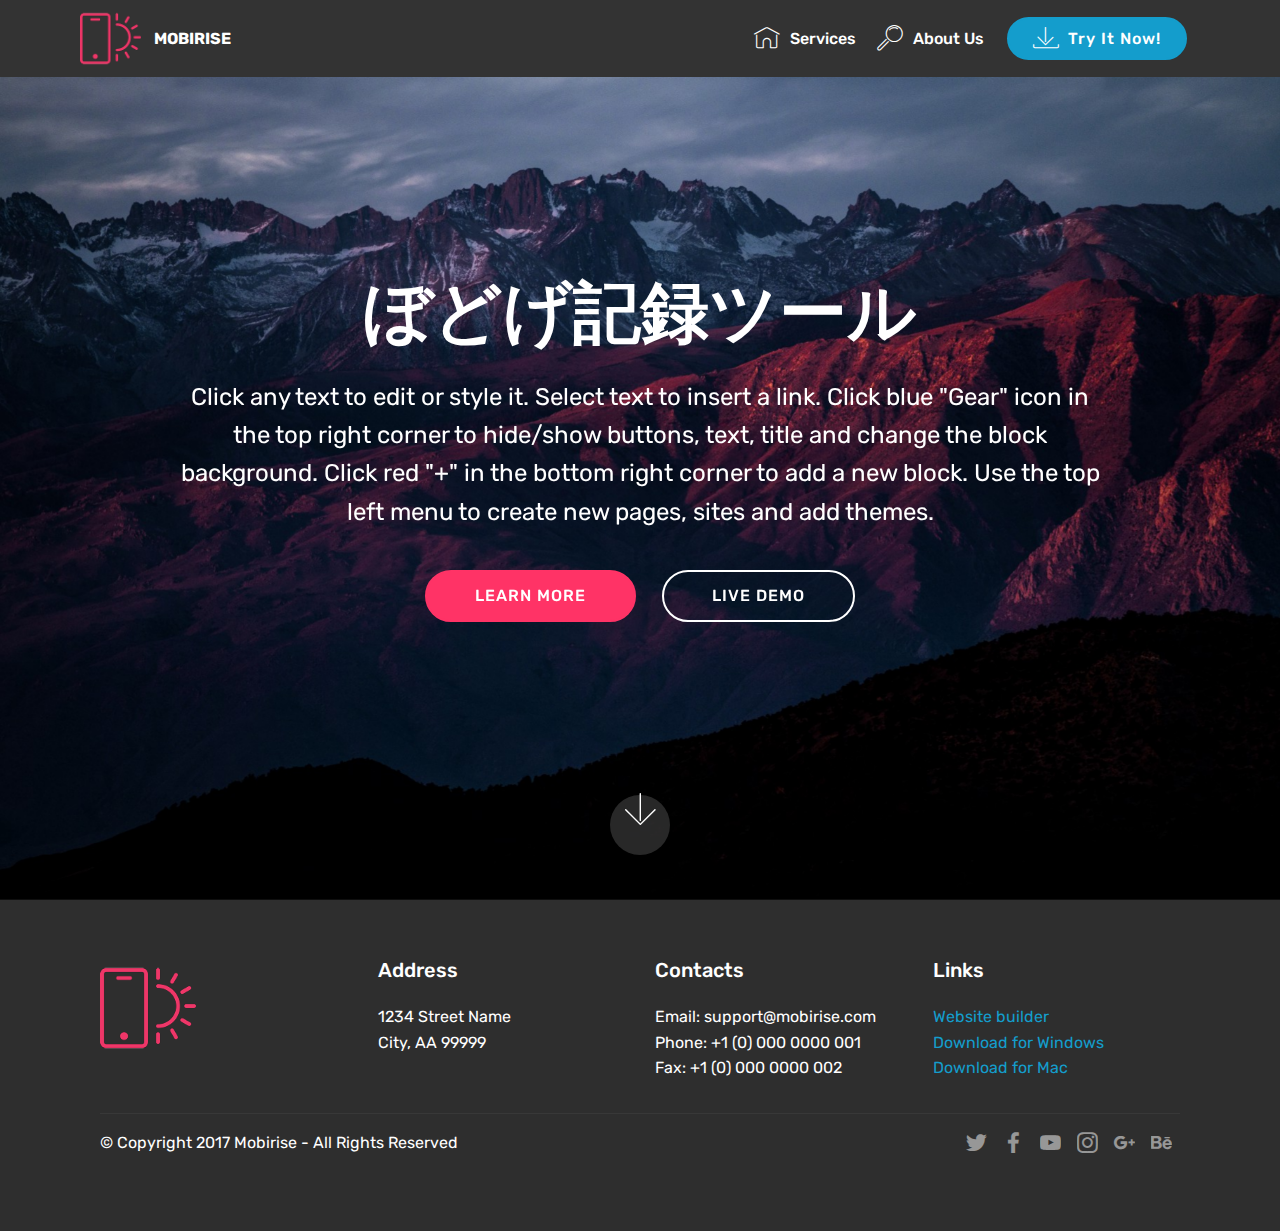
<file: index (2).html>
<!DOCTYPE html>
<html>
<head>
  <!-- Site made with Mobirise Website Builder v4.4.0, https://mobirise.com -->
  <meta charset="UTF-8">
  <meta http-equiv="X-UA-Compatible" content="IE=edge">
  <meta name="generator" content="Mobirise v4.4.0, mobirise.com">
  <meta name="viewport" content="width=device-width, initial-scale=1">
  <link rel="shortcut icon" href="assets/images/logo2.png" type="image/x-icon">
  <meta name="description" content="">
  <title>Home</title>
  <link rel="stylesheet" href="assets/web/assets/mobirise-icons/mobirise-icons.css">
  <link rel="stylesheet" href="assets/tether/tether.min.css">
  <link rel="stylesheet" href="assets/bootstrap/css/bootstrap.min.css">
  <link rel="stylesheet" href="assets/bootstrap/css/bootstrap-grid.min.css">
  <link rel="stylesheet" href="assets/bootstrap/css/bootstrap-reboot.min.css">
  <link rel="stylesheet" href="assets/socicon/css/styles.css">
  <link rel="stylesheet" href="assets/dropdown/css/style.css">
  <link rel="stylesheet" href="assets/theme/css/style.css">
  <link rel="stylesheet" href="assets/mobirise/css/mbr-additional.css" type="text/css">



</head>
<body>
<section class="menu cid-qzV1iCP6IL" once="menu" id="menu1-e" data-rv-view="8">



    <nav class="navbar navbar-expand beta-menu navbar-dropdown align-items-center navbar-fixed-top navbar-toggleable-sm">
        <button class="navbar-toggler navbar-toggler-right" type="button" data-toggle="collapse" data-target="#navbarSupportedContent" aria-controls="navbarSupportedContent" aria-expanded="false" aria-label="Toggle navigation">
            <div class="hamburger">
                <span></span>
                <span></span>
                <span></span>
                <span></span>
            </div>
        </button>
        <div class="menu-logo">
            <div class="navbar-brand">
                <span class="navbar-logo">
                    <a href="https://mobirise.com">
                         <img src="assets/images/logo2.png" alt="Mobirise" media-simple="true" style="height: 3.8rem;">
                    </a>
                </span>
                <span class="navbar-caption-wrap"><a class="navbar-caption text-white display-4" href="https://mobirise.com">
                        MOBIRISE
                    </a></span>
            </div>
        </div>
        <div class="collapse navbar-collapse" id="navbarSupportedContent">
            <ul class="navbar-nav nav-dropdown" data-app-modern-menu="true"><li class="nav-item">
                    <a class="nav-link link text-white display-4" href="https://mobirise.com">
                        <span class="mbri-home mbr-iconfont mbr-iconfont-btn"></span>
                        Services
                    </a>
                </li>
                <li class="nav-item">
                    <a class="nav-link link text-white display-4" href="https://mobirise.com">
                        <span class="mbri-search mbr-iconfont mbr-iconfont-btn"></span>
                        About Us
                    </a>
                </li></ul>
            <div class="navbar-buttons mbr-section-btn">
                <a class="btn btn-sm btn-primary display-4" href="https://mobirise.com">
                    <span class="mbri-save mbr-iconfont mbr-iconfont-btn "></span>
                    Try It Now!
                </a>
            </div>
        </div>
    </nav>
</section>

<section class="engine"><a href="https://mobirise.co/i">how to build a website for free</a></section><section class="cid-qzV1iDCyqm mbr-fullscreen mbr-parallax-background" id="header2-f" data-rv-view="10">





    <div class="container align-center">
        <div class="row justify-content-md-center">
            <div class="mbr-white col-md-10">
                <h1 class="mbr-section-title mbr-bold pb-3 mbr-fonts-style display-1">
                    ぼどげ記録ツール
                </h1>

                <p class="mbr-text pb-3 mbr-fonts-style display-5">
                    Click any text to edit or style it. Select text to insert a link. Click blue "Gear" icon in the top right corner to hide/show buttons, text, title and change the block background. Click red "+" in the bottom right corner to add a new block. Use the top left menu to create new pages, sites and add themes.
                </p>
                <div class="mbr-section-btn">
                    <a class="btn btn-md btn-secondary display-4" href="https://mobirise.com">LEARN MORE</a>
                    <a class="btn btn-md btn-white-outline display-4" href="https://mobirise.com">LIVE DEMO</a>
                </div>
            </div>
        </div>
    </div>
    <div class="mbr-arrow hidden-sm-down" aria-hidden="true">
        <a href="#next">
            <i class="mbri-down mbr-iconfont"></i>
        </a>
    </div>
</section>

<section class="cid-qzV1iEavEr" id="footer1-g" data-rv-view="13">





    <div class="container">
        <div class="media-container-row content text-white">
            <div class="col-12 col-md-3">
                <div class="media-wrap">
                    <a href="https://mobirise.com/">
                        <img src="assets/images/logo2.png" alt="Mobirise" media-simple="true">
                    </a>
                </div>
            </div>
            <div class="col-12 col-md-3 mbr-fonts-style display-7">
                <h5 class="pb-3">
                    Address
                </h5>
                <p class="mbr-text">
                    1234 Street Name
                    <br>City, AA 99999
                </p>
            </div>
            <div class="col-12 col-md-3 mbr-fonts-style display-7">
                <h5 class="pb-3">
                    Contacts
                </h5>
                <p class="mbr-text">
                    Email: support@mobirise.com
                    <br>Phone: +1 (0) 000 0000 001
                    <br>Fax: +1 (0) 000 0000 002
                </p>
            </div>
            <div class="col-12 col-md-3 mbr-fonts-style display-7">
                <h5 class="pb-3">
                    Links
                </h5>
                <p class="mbr-text">
                    <a class="text-primary" href="https://mobirise.com/">Website builder</a>
                    <br><a class="text-primary" href="https://mobirise.com/mobirise-free-win.zip">Download for Windows</a>
                    <br><a class="text-primary" href="https://mobirise.com/mobirise-free-mac.zip">Download for Mac</a>
                </p>
            </div>
        </div>
        <div class="footer-lower">
            <div class="media-container-row">
                <div class="col-sm-12">
                    <hr>
                </div>
            </div>
            <div class="media-container-row mbr-white">
                <div class="col-sm-6 copyright">
                    <p class="mbr-text mbr-fonts-style display-7">
                        © Copyright 2017 Mobirise - All Rights Reserved
                    </p>
                </div>
                <div class="col-md-6">
                    <div class="social-list align-right">
                        <div class="soc-item">
                            <a href="https://twitter.com/mobirise" target="_blank">
                                <span class="socicon-twitter socicon mbr-iconfont mbr-iconfont-social" media-simple="true"></span>
                            </a>
                        </div>
                        <div class="soc-item">
                            <a href="https://www.facebook.com/pages/Mobirise/1616226671953247" target="_blank">
                                <span class="socicon-facebook socicon mbr-iconfont mbr-iconfont-social" media-simple="true"></span>
                            </a>
                        </div>
                        <div class="soc-item">
                            <a href="https://www.youtube.com/c/mobirise" target="_blank">
                                <span class="socicon-youtube socicon mbr-iconfont mbr-iconfont-social" media-simple="true"></span>
                            </a>
                        </div>
                        <div class="soc-item">
                            <a href="https://instagram.com/mobirise" target="_blank">
                                <span class="socicon-instagram socicon mbr-iconfont mbr-iconfont-social" media-simple="true"></span>
                            </a>
                        </div>
                        <div class="soc-item">
                            <a href="https://plus.google.com/u/0/+Mobirise" target="_blank">
                                <span class="socicon-googleplus socicon mbr-iconfont mbr-iconfont-social" media-simple="true"></span>
                            </a>
                        </div>
                        <div class="soc-item">
                            <a href="https://www.behance.net/Mobirise" target="_blank">
                                <span class="socicon-behance socicon mbr-iconfont mbr-iconfont-social" media-simple="true"></span>
                            </a>
                        </div>
                    </div>
                </div>
            </div>
        </div>
    </div>
</section>


  <script src="assets/web/assets/jquery/jquery.min.js"></script>
  <script src="assets/popper/popper.min.js"></script>
  <script src="assets/tether/tether.min.js"></script>
  <script src="assets/bootstrap/js/bootstrap.min.js"></script>
  <script src="assets/dropdown/js/script.min.js"></script>
  <script src="assets/touch-swipe/jquery.touch-swipe.min.js"></script>
  <script src="assets/jarallax/jarallax.min.js"></script>
  <script src="assets/smooth-scroll/smooth-scroll.js"></script>
  <script src="assets/theme/js/script.js"></script>


</body>
</html>
</file>
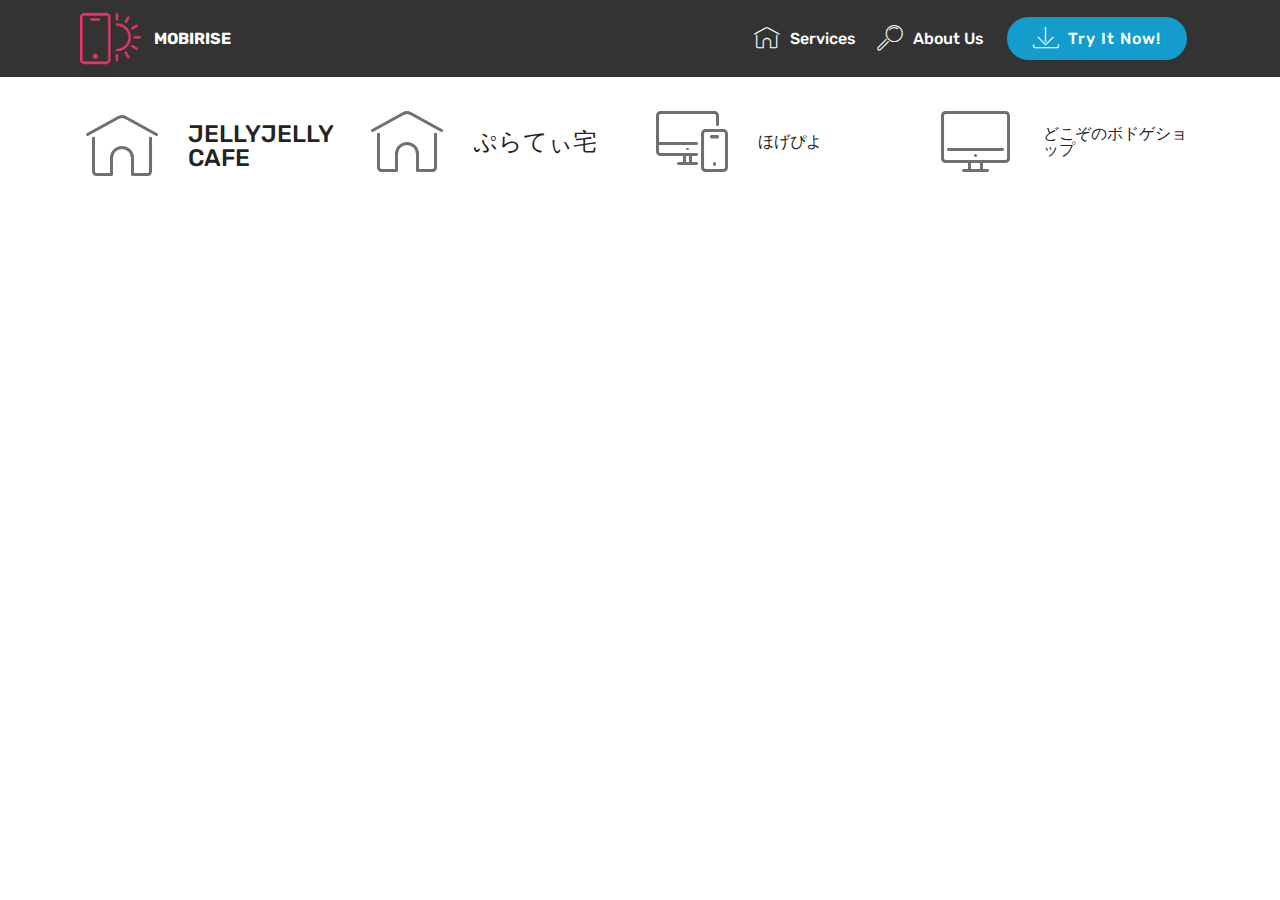
<file: page1.html>
<!DOCTYPE html>
<html>
<head>
  <!-- Site made with Mobirise Website Builder v4.4.0, https://mobirise.com -->
  <meta charset="UTF-8">
  <meta http-equiv="X-UA-Compatible" content="IE=edge">
  <meta name="generator" content="Mobirise v4.4.0, mobirise.com">
  <meta name="viewport" content="width=device-width, initial-scale=1">
  <link rel="shortcut icon" href="assets/images/logo2.png" type="image/x-icon">
  <meta name="description" content="Website Creator Description">
  <title>場所一覧</title>
  <link rel="stylesheet" href="assets/web/assets/mobirise-icons/mobirise-icons.css">
  <link rel="stylesheet" href="assets/tether/tether.min.css">
  <link rel="stylesheet" href="assets/bootstrap/css/bootstrap.min.css">
  <link rel="stylesheet" href="assets/bootstrap/css/bootstrap-grid.min.css">
  <link rel="stylesheet" href="assets/bootstrap/css/bootstrap-reboot.min.css">
  <link rel="stylesheet" href="assets/dropdown/css/style.css">
  <link rel="stylesheet" href="assets/theme/css/style.css">
  <link rel="stylesheet" href="assets/mobirise/css/mbr-additional.css" type="text/css">
  
  
  
</head>
<body>
<section class="menu cid-qzV1iCP6IL" once="menu" id="menu1-h" data-rv-view="16">

    

    <nav class="navbar navbar-expand beta-menu navbar-dropdown align-items-center navbar-fixed-top navbar-toggleable-sm">
        <button class="navbar-toggler navbar-toggler-right" type="button" data-toggle="collapse" data-target="#navbarSupportedContent" aria-controls="navbarSupportedContent" aria-expanded="false" aria-label="Toggle navigation">
            <div class="hamburger">
                <span></span>
                <span></span>
                <span></span>
                <span></span>
            </div>
        </button>
        <div class="menu-logo">
            <div class="navbar-brand">
                <span class="navbar-logo">
                    <a href="https://mobirise.com">
                         <img src="assets/images/logo2.png" alt="Mobirise" media-simple="true" style="height: 3.8rem;">
                    </a>
                </span>
                <span class="navbar-caption-wrap"><a class="navbar-caption text-white display-4" href="https://mobirise.com">
                        MOBIRISE
                    </a></span>
            </div>
        </div>
        <div class="collapse navbar-collapse" id="navbarSupportedContent">
            <ul class="navbar-nav nav-dropdown" data-app-modern-menu="true"><li class="nav-item">
                    <a class="nav-link link text-white display-4" href="https://mobirise.com">
                        <span class="mbri-home mbr-iconfont mbr-iconfont-btn"></span>
                        Services
                    </a>
                </li>
                <li class="nav-item">
                    <a class="nav-link link text-white display-4" href="https://mobirise.com">
                        <span class="mbri-search mbr-iconfont mbr-iconfont-btn"></span>
                        About Us
                    </a>
                </li></ul>
            <div class="navbar-buttons mbr-section-btn">
                <a class="btn btn-sm btn-primary display-4" href="https://mobirise.com">
                    <span class="mbri-save mbr-iconfont mbr-iconfont-btn "></span>
                    Try It Now!
                </a>
            </div>
        </div>
    </nav>
</section>

<section class="engine"><a href="https://mobirise.co/b">web page creator</a></section><section class="features10 cid-qzVVwkvT9V" id="features10-m" data-rv-view="18">

    

    
    <div class="container">
        <div class="row justify-content-center">
            <div class="card p-3 col-12 col-md-6 col-lg-3">
                <div class="media mb-3">
                    <div class="card-img align-self-center d-flex">
                        <span class="mbr-iconfont mbri-home" media-simple="true"></span>
                    </div>
                    <h4 class="card-title media-body py-3 mbr-fonts-style display-5">JELLYJELLYCAFE</h4>
                </div>
                <div class="card-box">
                    
                </div>
            </div>

            <div class="card p-3 col-12 col-md-6 col-lg-3">
                <div class="media mb-3">
                    <div class="card-img align-self-center d-flex">
                        <span class="mbr-iconfont mbri-home" media-simple="true"></span>
                    </div>
                    <h4 class="card-title media-body py-3 mbr-fonts-style display-5">ぷらてぃ宅</h4>
                </div>
                <div class="card-box">
                    
                </div>
            </div>

            <div class="card p-3 col-12 col-md-6 col-lg-3">
                <div class="media mb-3">
                    <div class="card-img align-self-center d-flex">
                        <span class="mbri-responsive mbr-iconfont" media-simple="true"></span>
                    </div>
                    <h4 class="card-title media-body py-3 mbr-fonts-style display-7">ほげぴよ</h4>
                </div>
                <div class="card-box">
                    
                </div>
            </div>

            <div class="card p-3 col-12 col-md-6 col-lg-3">
                <div class="media mb-3">
                    <div class="card-img align-self-center d-flex">
                        <span class="mbri-desktop mbr-iconfont" media-simple="true"></span>
                    </div>
                    <h4 class="card-title media-body py-3 mbr-fonts-style display-7">どこぞのボドゲショップ</h4>
                </div>
                <div class="card-box">
                    
                </div>
            </div>
        </div>
    </div>
</section>


  <script src="assets/web/assets/jquery/jquery.min.js"></script>
  <script src="assets/popper/popper.min.js"></script>
  <script src="assets/tether/tether.min.js"></script>
  <script src="assets/bootstrap/js/bootstrap.min.js"></script>
  <script src="assets/smooth-scroll/smooth-scroll.js"></script>
  <script src="assets/dropdown/js/script.min.js"></script>
  <script src="assets/touch-swipe/jquery.touch-swipe.min.js"></script>
  <script src="assets/theme/js/script.js"></script>
  
  
</body>
</html>
</file>
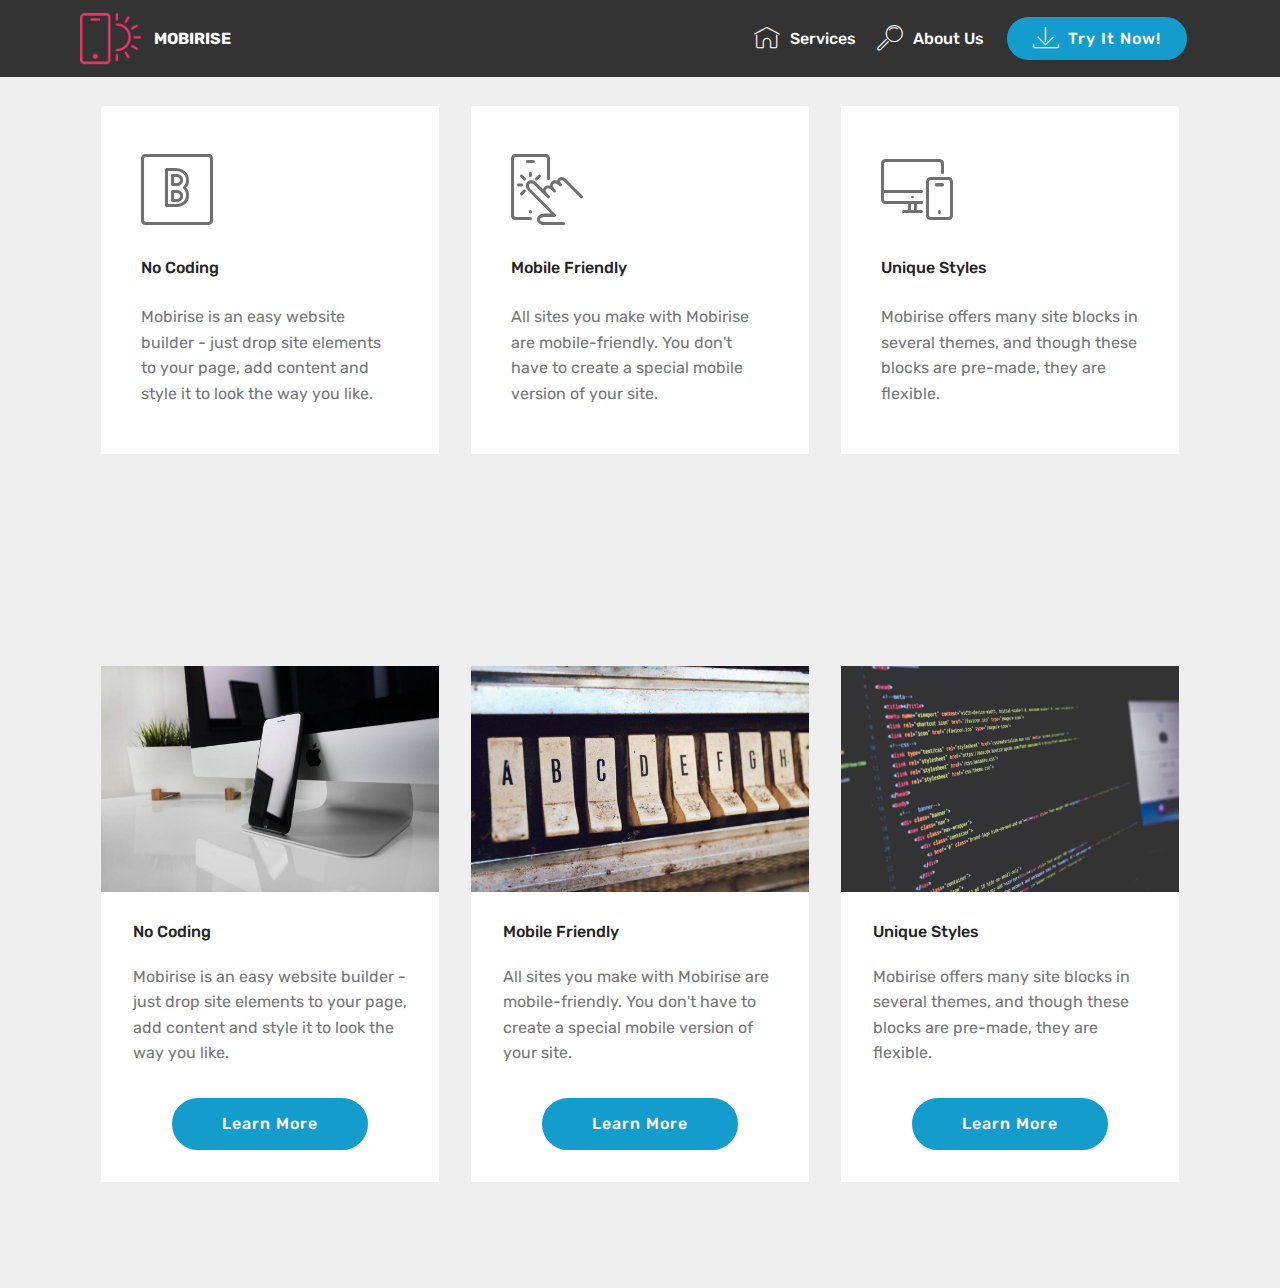
<file: page2.html>
<!DOCTYPE html>
<html>
<head>
  <!-- Site made with Mobirise Website Builder v4.4.0, https://mobirise.com -->
  <meta charset="UTF-8">
  <meta http-equiv="X-UA-Compatible" content="IE=edge">
  <meta name="generator" content="Mobirise v4.4.0, mobirise.com">
  <meta name="viewport" content="width=device-width, initial-scale=1">
  <link rel="shortcut icon" href="assets/images/logo2.png" type="image/x-icon">
  <meta name="description" content="Site Builder Description">
  <title>Page 2</title>
  <link rel="stylesheet" href="assets/web/assets/mobirise-icons/mobirise-icons.css">
  <link rel="stylesheet" href="assets/tether/tether.min.css">
  <link rel="stylesheet" href="assets/bootstrap/css/bootstrap.min.css">
  <link rel="stylesheet" href="assets/bootstrap/css/bootstrap-grid.min.css">
  <link rel="stylesheet" href="assets/bootstrap/css/bootstrap-reboot.min.css">
  <link rel="stylesheet" href="assets/dropdown/css/style.css">
  <link rel="stylesheet" href="assets/theme/css/style.css">
  <link rel="stylesheet" href="assets/mobirise/css/mbr-additional.css" type="text/css">
  
  
  
</head>
<body>
<section class="menu cid-qzV1iCP6IL" once="menu" id="menu1-j" data-rv-view="21">

    

    <nav class="navbar navbar-expand beta-menu navbar-dropdown align-items-center navbar-fixed-top navbar-toggleable-sm">
        <button class="navbar-toggler navbar-toggler-right" type="button" data-toggle="collapse" data-target="#navbarSupportedContent" aria-controls="navbarSupportedContent" aria-expanded="false" aria-label="Toggle navigation">
            <div class="hamburger">
                <span></span>
                <span></span>
                <span></span>
                <span></span>
            </div>
        </button>
        <div class="menu-logo">
            <div class="navbar-brand">
                <span class="navbar-logo">
                    <a href="https://mobirise.com">
                         <img src="assets/images/logo2.png" alt="Mobirise" media-simple="true" style="height: 3.8rem;">
                    </a>
                </span>
                <span class="navbar-caption-wrap"><a class="navbar-caption text-white display-4" href="https://mobirise.com">
                        MOBIRISE
                    </a></span>
            </div>
        </div>
        <div class="collapse navbar-collapse" id="navbarSupportedContent">
            <ul class="navbar-nav nav-dropdown" data-app-modern-menu="true"><li class="nav-item">
                    <a class="nav-link link text-white display-4" href="https://mobirise.com">
                        <span class="mbri-home mbr-iconfont mbr-iconfont-btn"></span>
                        Services
                    </a>
                </li>
                <li class="nav-item">
                    <a class="nav-link link text-white display-4" href="https://mobirise.com">
                        <span class="mbri-search mbr-iconfont mbr-iconfont-btn"></span>
                        About Us
                    </a>
                </li></ul>
            <div class="navbar-buttons mbr-section-btn">
                <a class="btn btn-sm btn-primary display-4" href="https://mobirise.com">
                    <span class="mbri-save mbr-iconfont mbr-iconfont-btn "></span>
                    Try It Now!
                </a>
            </div>
        </div>
    </nav>
</section>

<section class="engine"><a href="https://mobirise.co/d">free web software</a></section><section class="features6 cid-qzVWGlsoi8" id="features6-n" data-rv-view="23">
    
    

    
    <div class="container">
        <div class="media-container-row">

            <div class="card p-3 col-12 col-md-6 col-lg-4">
                <div class="card-img pb-3">
                    <span class="mbri-bootstrap mbr-iconfont" media-simple="true"></span>
                </div>
                <div class="card-box">
                    <h4 class="card-title py-3 mbr-fonts-style display-7">
                        No Coding
                    </h4>
                    <p class="mbr-text mbr-fonts-style display-7">
                       Mobirise is an easy website builder - just drop site elements to your page, add content and style it to look the way you like.
                    </p>
                </div>
            </div>

            <div class="card p-3 col-12 col-md-6 col-lg-4">
                <div class="card-img pb-3">
                    <span class="mbri-touch mbr-iconfont" media-simple="true"></span>
                </div>
                <div class="card-box">
                    <h4 class="card-title py-3 mbr-fonts-style display-7">
                        Mobile Friendly
                    </h4>
                    <p class="mbr-text mbr-fonts-style display-7">
                       All sites you make with Mobirise are mobile-friendly. You don't have to create a special mobile version of your site.
                    </p>
                </div>
            </div>

            <div class="card p-3 col-12 col-md-6 col-lg-4">
                <div class="card-img pb-3">
                    <span class="mbri-responsive mbr-iconfont" media-simple="true"></span>
                </div>
                <div class="card-box">
                    <h4 class="card-title py-3 mbr-fonts-style display-7">
                        Unique Styles
                    </h4>
                    <p class="mbr-text mbr-fonts-style display-7">
                       Mobirise offers many site blocks in several themes, and though these blocks are pre-made, they are flexible.
                    </p>
                </div>
            </div>

            

        </div>

    </div>

</section>

<section class="features3 cid-qzVWKS0k45" id="features3-o" data-rv-view="26">

    

    
    <div class="container">
        <div class="media-container-row">
            <div class="card p-3 col-12 col-md-6 col-lg-4">
                <div class="card-wrapper">
                    <div class="card-img">
                        <img src="assets/images/01.jpg" alt="Mobirise" media-simple="true">
                    </div>
                    <div class="card-box">
                        <h4 class="card-title mbr-fonts-style display-7">
                            No Coding
                        </h4>
                        <p class="mbr-text mbr-fonts-style display-7">
                            Mobirise is an easy website builder - just drop site elements to your page, add content and style it to look the way you like.
                        </p>
                    </div>
                    <div class="mbr-section-btn text-center">
                        <a href="https://mobirise.com" class="btn btn-primary display-4">
                            Learn More
                        </a>
                    </div>
                </div>
            </div>

            <div class="card p-3 col-12 col-md-6 col-lg-4">
                <div class="card-wrapper">
                    <div class="card-img">
                        <img src="assets/images/02.jpg" alt="Mobirise" media-simple="true">
                    </div>
                    <div class="card-box">
                        <h4 class="card-title mbr-fonts-style display-7">
                            Mobile Friendly
                        </h4>
                        <p class="mbr-text mbr-fonts-style display-7">
                            All sites you make with Mobirise are mobile-friendly. You don't have to create a special mobile version of your site.
                        </p>
                    </div>
                    <div class="mbr-section-btn text-center">
                        <a href="https://mobirise.com" class="btn btn-primary display-4">
                            Learn More
                        </a>
                    </div>
                </div>
            </div>

            <div class="card p-3 col-12 col-md-6 col-lg-4">
                <div class="card-wrapper">
                    <div class="card-img">
                        <img src="assets/images/03.jpg" alt="Mobirise" media-simple="true">
                    </div>
                    <div class="card-box">
                        <h4 class="card-title mbr-fonts-style display-7">
                            Unique Styles
                        </h4>
                        <p class="mbr-text mbr-fonts-style display-7">
                            Mobirise offers many site blocks in several themes, and though these blocks are pre-made, they are flexible.
                        </p>
                    </div>
                    <div class="mbr-section-btn text-center">
                        <a href="https://mobirise.com" class="btn btn-primary display-4">
                            Learn More
                        </a>
                    </div>
                </div>
            </div>

            
        </div>
    </div>
</section>


  <script src="assets/web/assets/jquery/jquery.min.js"></script>
  <script src="assets/popper/popper.min.js"></script>
  <script src="assets/tether/tether.min.js"></script>
  <script src="assets/bootstrap/js/bootstrap.min.js"></script>
  <script src="assets/smooth-scroll/smooth-scroll.js"></script>
  <script src="assets/dropdown/js/script.min.js"></script>
  <script src="assets/touch-swipe/jquery.touch-swipe.min.js"></script>
  <script src="assets/theme/js/script.js"></script>
  
  
</body>
</html>
</file>
<file: assets/web/assets/mobirise-icons/mobirise-icons.css>
@font-face {
  font-family: 'MobiriseIcons';
  src:  url('mobirise-icons.eot?spat4u');
  src:  url('mobirise-icons.eot?spat4u#iefix') format('embedded-opentype'),
    url('mobirise-icons.ttf?spat4u') format('truetype'),
    url('mobirise-icons.woff?spat4u') format('woff'),
    url('mobirise-icons.svg?spat4u#MobiriseIcons') format('svg');
  font-weight: normal;
  font-style: normal;
}

[class^="mbri-"], [class*=" mbri-"] {
  /* use !important to prevent issues with browser extensions that change fonts */
  font-family: MobiriseIcons !important;
  speak: none;
  font-style: normal;
  font-weight: normal;
  font-variant: normal;
  text-transform: none;
  line-height: 1;

  /* Better Font Rendering =========== */
  -webkit-font-smoothing: antialiased;
  -moz-osx-font-smoothing: grayscale;
}

.mbri-add-submenu:before {
  content: "\e900";
}
.mbri-alert:before {
  content: "\e901";
}
.mbri-align-center:before {
  content: "\e902";
}
.mbri-align-justify:before {
  content: "\e903";
}
.mbri-align-left:before {
  content: "\e904";
}
.mbri-align-right:before {
  content: "\e905";
}
.mbri-android:before {
  content: "\e906";
}
.mbri-apple:before {
  content: "\e907";
}
.mbri-arrow-down:before {
  content: "\e908";
}
.mbri-arrow-next:before {
  content: "\e909";
}
.mbri-arrow-prev:before {
  content: "\e90a";
}
.mbri-arrow-up:before {
  content: "\e90b";
}
.mbri-bold:before {
  content: "\e90c";
}
.mbri-bookmark:before {
  content: "\e90d";
}
.mbri-bootstrap:before {
  content: "\e90e";
}
.mbri-briefcase:before {
  content: "\e90f";
}
.mbri-browse:before {
  content: "\e910";
}
.mbri-bulleted-list:before {
  content: "\e911";
}
.mbri-calendar:before {
  content: "\e912";
}
.mbri-camera:before {
  content: "\e913";
}
.mbri-cart-add:before {
  content: "\e914";
}
.mbri-cart-full:before {
  content: "\e915";
}
.mbri-cash:before {
  content: "\e916";
}
.mbri-change-style:before {
  content: "\e917";
}
.mbri-chat:before {
  content: "\e918";
}
.mbri-clock:before {
  content: "\e919";
}
.mbri-close:before {
  content: "\e91a";
}
.mbri-cloud:before {
  content: "\e91b";
}
.mbri-code:before {
  content: "\e91c";
}
.mbri-contact-form:before {
  content: "\e91d";
}
.mbri-credit-card:before {
  content: "\e91e";
}
.mbri-cursor-click:before {
  content: "\e91f";
}
.mbri-cust-feedback:before {
  content: "\e920";
}
.mbri-database:before {
  content: "\e921";
}
.mbri-delivery:before {
  content: "\e922";
}
.mbri-desktop:before {
  content: "\e923";
}
.mbri-devices:before {
  content: "\e924";
}
.mbri-down:before {
  content: "\e925";
}
.mbri-download:before {
  content: "\e989";
}
.mbri-drag-n-drop:before {
  content: "\e927";
}
.mbri-drag-n-drop2:before {
  content: "\e928";
}
.mbri-edit:before {
  content: "\e929";
}
.mbri-edit2:before {
  content: "\e92a";
}
.mbri-error:before {
  content: "\e92b";
}
.mbri-extension:before {
  content: "\e92c";
}
.mbri-features:before {
  content: "\e92d";
}
.mbri-file:before {
  content: "\e92e";
}
.mbri-flag:before {
  content: "\e92f";
}
.mbri-folder:before {
  content: "\e930";
}
.mbri-gift:before {
  content: "\e931";
}
.mbri-github:before {
  content: "\e932";
}
.mbri-globe:before {
  content: "\e933";
}
.mbri-globe-2:before {
  content: "\e934";
}
.mbri-growing-chart:before {
  content: "\e935";
}
.mbri-hearth:before {
  content: "\e936";
}
.mbri-help:before {
  content: "\e937";
}
.mbri-home:before {
  content: "\e938";
}
.mbri-hot-cup:before {
  content: "\e939";
}
.mbri-idea:before {
  content: "\e93a";
}
.mbri-image-gallery:before {
  content: "\e93b";
}
.mbri-image-slider:before {
  content: "\e93c";
}
.mbri-info:before {
  content: "\e93d";
}
.mbri-italic:before {
  content: "\e93e";
}
.mbri-key:before {
  content: "\e93f";
}
.mbri-laptop:before {
  content: "\e940";
}
.mbri-layers:before {
  content: "\e941";
}
.mbri-left-right:before {
  content: "\e942";
}
.mbri-left:before {
  content: "\e943";
}
.mbri-letter:before {
  content: "\e944";
}
.mbri-like:before {
  content: "\e945";
}
.mbri-link:before {
  content: "\e946";
}
.mbri-lock:before {
  content: "\e947";
}
.mbri-login:before {
  content: "\e948";
}
.mbri-logout:before {
  content: "\e949";
}
.mbri-magic-stick:before {
  content: "\e94a";
}
.mbri-map-pin:before {
  content: "\e94b";
}
.mbri-menu:before {
  content: "\e94c";
}
.mbri-mobile:before {
  content: "\e94d";
}
.mbri-mobile2:before {
  content: "\e94e";
}
.mbri-mobirise:before {
  content: "\e94f";
}
.mbri-more-horizontal:before {
  content: "\e950";
}
.mbri-more-vertical:before {
  content: "\e951";
}
.mbri-music:before {
  content: "\e952";
}
.mbri-new-file:before {
  content: "\e953";
}
.mbri-numbered-list:before {
  content: "\e954";
}
.mbri-opened-folder:before {
  content: "\e955";
}
.mbri-pages:before {
  content: "\e956";
}
.mbri-paper-plane:before {
  content: "\e957";
}
.mbri-paperclip:before {
  content: "\e958";
}
.mbri-photo:before {
  content: "\e959";
}
.mbri-photos:before {
  content: "\e95a";
}
.mbri-pin:before {
  content: "\e95b";
}
.mbri-play:before {
  content: "\e95c";
}
.mbri-plus:before {
  content: "\e95d";
}
.mbri-preview:before {
  content: "\e95e";
}
.mbri-print:before {
  content: "\e95f";
}
.mbri-protect:before {
  content: "\e960";
}
.mbri-question:before {
  content: "\e961";
}
.mbri-quote-left:before {
  content: "\e962";
}
.mbri-quote-right:before {
  content: "\e963";
}
.mbri-refresh:before {
  content: "\e964";
}
.mbri-responsive:before {
  content: "\e965";
}
.mbri-right:before {
  content: "\e966";
}
.mbri-rocket:before {
  content: "\e967";
}
.mbri-sad-face:before {
  content: "\e968";
}
.mbri-sale:before {
  content: "\e969";
}
.mbri-save:before {
  content: "\e96a";
}
.mbri-search:before {
  content: "\e96b";
}
.mbri-setting:before {
  content: "\e96c";
}
.mbri-setting2:before {
  content: "\e96d";
}
.mbri-setting3:before {
  content: "\e96e";
}
.mbri-share:before {
  content: "\e96f";
}
.mbri-shopping-bag:before {
  content: "\e970";
}
.mbri-shopping-basket:before {
  content: "\e971";
}
.mbri-shopping-cart:before {
  content: "\e972";
}
.mbri-sites:before {
  content: "\e973";
}
.mbri-smile-face:before {
  content: "\e974";
}
.mbri-speed:before {
  content: "\e975";
}
.mbri-star:before {
  content: "\e976";
}
.mbri-success:before {
  content: "\e977";
}
.mbri-sun:before {
  content: "\e978";
}
.mbri-sun2:before {
  content: "\e979";
}
.mbri-tablet:before {
  content: "\e97a";
}
.mbri-tablet-vertical:before {
  content: "\e97b";
}
.mbri-target:before {
  content: "\e97c";
}
.mbri-timer:before {
  content: "\e97d";
}
.mbri-to-ftp:before {
  content: "\e97e";
}
.mbri-to-local-drive:before {
  content: "\e97f";
}
.mbri-touch-swipe:before {
  content: "\e980";
}
.mbri-touch:before {
  content: "\e981";
}
.mbri-trash:before {
  content: "\e982";
}
.mbri-underline:before {
  content: "\e983";
}
.mbri-unlink:before {
  content: "\e984";
}
.mbri-unlock:before {
  content: "\e985";
}
.mbri-up-down:before {
  content: "\e986";
}
.mbri-up:before {
  content: "\e987";
}
.mbri-update:before {
  content: "\e988";
}
.mbri-upload:before {
 content: "\e926"; 
}
.mbri-user:before {
  content: "\e98a";
}
.mbri-user2:before {
  content: "\e98b";
}
.mbri-users:before {
  content: "\e98c";
}
.mbri-video:before {
  content: "\e98d";
}
.mbri-video-play:before {
  content: "\e98e";
}
.mbri-watch:before {
  content: "\e98f";
}
.mbri-website-theme:before {
  content: "\e990";
}
.mbri-wifi:before {
  content: "\e991";
}
.mbri-windows:before {
  content: "\e992";
}
.mbri-zoom-out:before {
  content: "\e993";
}
.mbri-redo:before {
  content: "\e994";
}
.mbri-undo:before {
  content: "\e995";
}
</file>
<file: assets/socicon/css/styles.css>
@charset "UTF-8";

@font-face {
  font-family: "socicon";
  src:url("../fonts/socicon.eot");
  src:url("../fonts/socicon.eot?#iefix") format("embedded-opentype"),
    url("../fonts/socicon.woff") format("woff"),
    url("../fonts/socicon.ttf") format("truetype"),
    url("../fonts/socicon.svg#socicon") format("svg");
  font-weight: normal;
  font-style: normal;

}

[data-icon]:before {
  font-family: "socicon" !important;
  content: attr(data-icon);
  font-style: normal !important;
  font-weight: normal !important;
  font-variant: normal !important;
  text-transform: none !important;
  speak: none;
  line-height: 1;
  -webkit-font-smoothing: antialiased;
  -moz-osx-font-smoothing: grayscale;
}

[class^="socicon-"]:before,
[class*=" socicon-"]:before {
  font-family: "socicon" !important;
  font-style: normal !important;
  font-weight: normal !important;
  font-variant: normal !important;
  text-transform: none !important;
  speak: none;
  line-height: 1;
  -webkit-font-smoothing: antialiased;
  -moz-osx-font-smoothing: grayscale;
}

.socicon-modelmayhem:before {
  content: "\e000";
}
.socicon-mixcloud:before {
  content: "\e001";
}
.socicon-drupal:before {
  content: "\e002";
}
.socicon-swarm:before {
  content: "\e003";
}
.socicon-istock:before {
  content: "\e004";
}
.socicon-yammer:before {
  content: "\e005";
}
.socicon-ello:before {
  content: "\e006";
}
.socicon-stackoverflow:before {
  content: "\e007";
}
.socicon-persona:before {
  content: "\e008";
}
.socicon-triplej:before {
  content: "\e009";
}
.socicon-houzz:before {
  content: "\e00a";
}
.socicon-rss:before {
  content: "\e00b";
}
.socicon-paypal:before {
  content: "\e00c";
}
.socicon-odnoklassniki:before {
  content: "\e00d";
}
.socicon-airbnb:before {
  content: "\e00e";
}
.socicon-periscope:before {
  content: "\e00f";
}
.socicon-outlook:before {
  content: "\e010";
}
.socicon-coderwall:before {
  content: "\e011";
}
.socicon-tripadvisor:before {
  content: "\e012";
}
.socicon-appnet:before {
  content: "\e013";
}
.socicon-goodreads:before {
  content: "\e014";
}
.socicon-tripit:before {
  content: "\e015";
}
.socicon-lanyrd:before {
  content: "\e016";
}
.socicon-slideshare:before {
  content: "\e017";
}
.socicon-buffer:before {
  content: "\e018";
}
.socicon-disqus:before {
  content: "\e019";
}
.socicon-vkontakte:before {
  content: "\e01a";
}
.socicon-whatsapp:before {
  content: "\e01b";
}
.socicon-patreon:before {
  content: "\e01c";
}
.socicon-storehouse:before {
  content: "\e01d";
}
.socicon-pocket:before {
  content: "\e01e";
}
.socicon-mail:before {
  content: "\e01f";
}
.socicon-blogger:before {
  content: "\e020";
}
.socicon-technorati:before {
  content: "\e021";
}
.socicon-reddit:before {
  content: "\e022";
}
.socicon-dribbble:before {
  content: "\e023";
}
.socicon-stumbleupon:before {
  content: "\e024";
}
.socicon-digg:before {
  content: "\e025";
}
.socicon-envato:before {
  content: "\e026";
}
.socicon-behance:before {
  content: "\e027";
}
.socicon-delicious:before {
  content: "\e028";
}
.socicon-deviantart:before {
  content: "\e029";
}
.socicon-forrst:before {
  content: "\e02a";
}
.socicon-play:before {
  content: "\e02b";
}
.socicon-zerply:before {
  content: "\e02c";
}
.socicon-wikipedia:before {
  content: "\e02d";
}
.socicon-apple:before {
  content: "\e02e";
}
.socicon-flattr:before {
  content: "\e02f";
}
.socicon-github:before {
  content: "\e030";
}
.socicon-renren:before {
  content: "\e031";
}
.socicon-friendfeed:before {
  content: "\e032";
}
.socicon-newsvine:before {
  content: "\e033";
}
.socicon-identica:before {
  content: "\e034";
}
.socicon-bebo:before {
  content: "\e035";
}
.socicon-zynga:before {
  content: "\e036";
}
.socicon-steam:before {
  content: "\e037";
}
.socicon-xbox:before {
  content: "\e038";
}
.socicon-windows:before {
  content: "\e039";
}
.socicon-qq:before {
  content: "\e03a";
}
.socicon-douban:before {
  content: "\e03b";
}
.socicon-meetup:before {
  content: "\e03c";
}
.socicon-playstation:before {
  content: "\e03d";
}
.socicon-android:before {
  content: "\e03e";
}
.socicon-snapchat:before {
  content: "\e03f";
}
.socicon-twitter:before {
  content: "\e040";
}
.socicon-facebook:before {
  content: "\e041";
}
.socicon-googleplus:before {
  content: "\e042";
}
.socicon-pinterest:before {
  content: "\e043";
}
.socicon-foursquare:before {
  content: "\e044";
}
.socicon-yahoo:before {
  content: "\e045";
}
.socicon-skype:before {
  content: "\e046";
}
.socicon-yelp:before {
  content: "\e047";
}
.socicon-feedburner:before {
  content: "\e048";
}
.socicon-linkedin:before {
  content: "\e049";
}
.socicon-viadeo:before {
  content: "\e04a";
}
.socicon-xing:before {
  content: "\e04b";
}
.socicon-myspace:before {
  content: "\e04c";
}
.socicon-soundcloud:before {
  content: "\e04d";
}
.socicon-spotify:before {
  content: "\e04e";
}
.socicon-grooveshark:before {
  content: "\e04f";
}
.socicon-lastfm:before {
  content: "\e050";
}
.socicon-youtube:before {
  content: "\e051";
}
.socicon-vimeo:before {
  content: "\e052";
}
.socicon-dailymotion:before {
  content: "\e053";
}
.socicon-vine:before {
  content: "\e054";
}
.socicon-flickr:before {
  content: "\e055";
}
.socicon-500px:before {
  content: "\e056";
}
.socicon-wordpress:before {
  content: "\e058";
}
.socicon-tumblr:before {
  content: "\e059";
}
.socicon-twitch:before {
  content: "\e05a";
}
.socicon-8tracks:before {
  content: "\e05b";
}
.socicon-amazon:before {
  content: "\e05c";
}
.socicon-icq:before {
  content: "\e05d";
}
.socicon-smugmug:before {
  content: "\e05e";
}
.socicon-ravelry:before {
  content: "\e05f";
}
.socicon-weibo:before {
  content: "\e060";
}
.socicon-baidu:before {
  content: "\e061";
}
.socicon-angellist:before {
  content: "\e062";
}
.socicon-ebay:before {
  content: "\e063";
}
.socicon-imdb:before {
  content: "\e064";
}
.socicon-stayfriends:before {
  content: "\e065";
}
.socicon-residentadvisor:before {
  content: "\e066";
}
.socicon-google:before {
  content: "\e067";
}
.socicon-yandex:before {
  content: "\e068";
}
.socicon-sharethis:before {
  content: "\e069";
}
.socicon-bandcamp:before {
  content: "\e06a";
}
.socicon-itunes:before {
  content: "\e06b";
}
.socicon-deezer:before {
  content: "\e06c";
}
.socicon-telegram:before {
  content: "\e06e";
}
.socicon-openid:before {
  content: "\e06f";
}
.socicon-amplement:before {
  content: "\e070";
}
.socicon-viber:before {
  content: "\e071";
}
.socicon-zomato:before {
  content: "\e072";
}
.socicon-draugiem:before {
  content: "\e074";
}
.socicon-endomodo:before {
  content: "\e075";
}
.socicon-filmweb:before {
  content: "\e076";
}
.socicon-stackexchange:before {
  content: "\e077";
}
.socicon-wykop:before {
  content: "\e078";
}
.socicon-teamspeak:before {
  content: "\e079";
}
.socicon-teamviewer:before {
  content: "\e07a";
}
.socicon-ventrilo:before {
  content: "\e07b";
}
.socicon-younow:before {
  content: "\e07c";
}
.socicon-raidcall:before {
  content: "\e07d";
}
.socicon-mumble:before {
  content: "\e07e";
}
.socicon-medium:before {
  content: "\e06d";
}
.socicon-bebee:before {
  content: "\e07f";
}
.socicon-hitbox:before {
  content: "\e080";
}
.socicon-reverbnation:before {
  content: "\e081";
}
.socicon-formulr:before {
  content: "\e082";
}
.socicon-instagram:before {
  content: "\e057";
}
.socicon-battlenet:before {
  content: "\e083";
}
.socicon-chrome:before {
  content: "\e084";
}
.socicon-discord:before {
  content: "\e086";
}
.socicon-issuu:before {
  content: "\e087";
}
.socicon-macos:before {
  content: "\e088";
}
.socicon-firefox:before {
  content: "\e089";
}
.socicon-opera:before {
  content: "\e08d";
}
.socicon-keybase:before {
  content: "\e090";
}
.socicon-alliance:before {
  content: "\e091";
}
.socicon-livejournal:before {
  content: "\e092";
}
.socicon-googlephotos:before {
  content: "\e093";
}
.socicon-horde:before {
  content: "\e094";
}
.socicon-etsy:before {
  content: "\e095";
}
.socicon-zapier:before {
  content: "\e096";
}
.socicon-google-scholar:before {
  content: "\e097";
}
.socicon-researchgate:before {
  content: "\e098";
}
.socicon-wechat:before {
  content: "\e099";
}
.socicon-strava:before {
  content: "\e09a";
}
.socicon-line:before {
  content: "\e09b";
}
.socicon-lyft:before {
  content: "\e09c";
}
.socicon-uber:before {
  content: "\e09d";
}
.socicon-songkick:before {
  content: "\e09e";
}
.socicon-viewbug:before {
  content: "\e09f";
}
.socicon-googlegroups:before {
  content: "\e0a0";
}
.socicon-quora:before {
  content: "\e073";
}
.socicon-diablo:before {
  content: "\e085";
}
.socicon-blizzard:before {
  content: "\e0a1";
}
.socicon-hearthstone:before {
  content: "\e08b";
}
.socicon-heroes:before {
  content: "\e08a";
}
.socicon-overwatch:before {
  content: "\e08c";
}
.socicon-warcraft:before {
  content: "\e08e";
}
.socicon-starcraft:before {
  content: "\e08f";
}
.socicon-beam:before {
  content: "\e0a2";
}
.socicon-curse:before {
  content: "\e0a3";
}
.socicon-player:before {
  content: "\e0a4";
}
.socicon-streamjar:before {
  content: "\e0a5";
}
.socicon-nintendo:before {
  content: "\e0a6";
}
.socicon-hellocoton:before {
  content: "\e0a7";
}
</file>
<file: assets/dropdown/css/style.css>
.navbar-dropdown {
  left: 0;
  padding: 0;
  position: absolute;
  right: 0;
  top: 0;
  transition: all 0.45s ease;
  z-index: 1030;
  background: #282828; }
  .navbar-dropdown .navbar-logo {
    margin-right: 0.8rem;
    transition: margin 0.3s ease-in-out;
    vertical-align: middle; }
    .navbar-dropdown .navbar-logo img {
      height: 3.125rem;
      transition: all 0.3s ease-in-out; }
    .navbar-dropdown .navbar-logo.mbr-iconfont {
      font-size: 3.125rem;
      line-height: 3.125rem; }
  .navbar-dropdown .navbar-caption {
    font-weight: 700;
    white-space: normal;
    vertical-align: -4px;
    line-height: 3.125rem !important; }
    .navbar-dropdown .navbar-caption, .navbar-dropdown .navbar-caption:hover {
      color: inherit;
      text-decoration: none; }
  .navbar-dropdown .mbr-iconfont + .navbar-caption {
    vertical-align: -1px; }
  .navbar-dropdown.navbar-fixed-top {
    position: fixed; }
  .navbar-dropdown .navbar-brand span {
    vertical-align: -4px; }
  .navbar-dropdown.bg-color.transparent {
    background: none; }
  .navbar-dropdown.navbar-short .navbar-brand {
    padding: 0.625rem 0; }
    .navbar-dropdown.navbar-short .navbar-brand span {
      vertical-align: -1px; }
  .navbar-dropdown.navbar-short .navbar-caption {
    line-height: 2.375rem !important;
    vertical-align: -2px; }
  .navbar-dropdown.navbar-short .navbar-logo {
    margin-right: 0.5rem; }
    .navbar-dropdown.navbar-short .navbar-logo img {
      height: 2.375rem; }
    .navbar-dropdown.navbar-short .navbar-logo.mbr-iconfont {
      font-size: 2.375rem;
      line-height: 2.375rem; }
  .navbar-dropdown.navbar-short .mbr-table-cell {
    height: 3.625rem; }
  .navbar-dropdown .navbar-close {
    left: 0.6875rem;
    position: fixed;
    top: 0.75rem;
    z-index: 1000; }
  .navbar-dropdown .hamburger-icon {
    content: "";
    display: inline-block;
    vertical-align: middle;
    width: 16px;
    -webkit-box-shadow: 0 -6px 0 1px #282828,0 0 0 1px #282828,0 6px 0 1px #282828;
    -moz-box-shadow: 0 -6px 0 1px #282828,0 0 0 1px #282828,0 6px 0 1px #282828;
    box-shadow: 0 -6px 0 1px #282828,0 0 0 1px #282828,0 6px 0 1px #282828; }

.dropdown-menu .dropdown-toggle[data-toggle="dropdown-submenu"]::after {
  border-bottom: 0.35em solid transparent;
  border-left: 0.35em solid;
  border-right: 0;
  border-top: 0.35em solid transparent;
  margin-left: 0.3rem; }

.dropdown-menu .dropdown-item:focus {
  outline: 0; }

.nav-dropdown {
  font-size: 0.75rem;
  font-weight: 500;
  height: auto !important; }
  .nav-dropdown .nav-btn {
    padding-left: 1rem; }
  .nav-dropdown .link {
    margin: .667em 1.667em;
    font-weight: 500;
    padding: 0;
    transition: color .2s ease-in-out; }
    .nav-dropdown .link.dropdown-toggle {
      margin-right: 2.583em; }
      .nav-dropdown .link.dropdown-toggle::after {
        margin-left: .25rem;
        border-top: 0.35em solid;
        border-right: 0.35em solid transparent;
        border-left: 0.35em solid transparent;
        border-bottom: 0; }
      .nav-dropdown .link.dropdown-toggle[aria-expanded="true"] {
        margin: 0;
        padding: 0.667em 3.263em  0.667em 1.667em; }
  .nav-dropdown .link::after,
  .nav-dropdown .dropdown-item::after {
    color: inherit; }
  .nav-dropdown .btn {
    font-size: 0.75rem;
    font-weight: 700;
    letter-spacing: 0;
    margin-bottom: 0;
    padding-left: 1.25rem;
    padding-right: 1.25rem; }
  .nav-dropdown .dropdown-menu {
    border-radius: 0;
    border: 0;
    left: 0;
    margin: 0;
    padding-bottom: 1.25rem;
    padding-top: 1.25rem;
    position: relative; }
  .nav-dropdown .dropdown-submenu {
    margin-left: 0.125rem;
    top: 0; }
  .nav-dropdown .dropdown-item {
    font-weight: 500;
    line-height: 2;
    padding: 0.3846em 4.615em 0.3846em 1.5385em;
    position: relative;
    transition: color .2s ease-in-out, background-color .2s ease-in-out; }
    .nav-dropdown .dropdown-item::after {
      margin-top: -0.3077em;
      position: absolute;
      right: 1.1538em;
      top: 50%; }
    .nav-dropdown .dropdown-item:focus, .nav-dropdown .dropdown-item:hover {
      background: none; }

@media (max-width: 767px) {
  .nav-dropdown.navbar-toggleable-sm {
    bottom: 0;
    display: none;
    left: 0;
    overflow-x: hidden;
    position: fixed;
    top: 0;
    transform: translateX(-100%);
    -ms-transform: translateX(-100%);
    -webkit-transform: translateX(-100%);
    width: 18.75rem;
    z-index: 999; } }
.nav-dropdown.navbar-toggleable-xl {
  bottom: 0;
  display: none;
  left: 0;
  overflow-x: hidden;
  position: fixed;
  top: 0;
  transform: translateX(-100%);
  -ms-transform: translateX(-100%);
  -webkit-transform: translateX(-100%);
  width: 18.75rem;
  z-index: 999; }

.nav-dropdown-sm {
  display: block !important;
  overflow-x: hidden;
  overflow: auto;
  padding-top: 3.875rem; }
  .nav-dropdown-sm::after {
    content: "";
    display: block;
    height: 3rem;
    width: 100%; }
  .nav-dropdown-sm.collapse.in ~ .navbar-close {
    display: block !important; }
  .nav-dropdown-sm.collapsing, .nav-dropdown-sm.collapse.in {
    transform: translateX(0);
    -ms-transform: translateX(0);
    -webkit-transform: translateX(0);
    transition: all 0.25s ease-out;
    -webkit-transition: all 0.25s ease-out;
    background: #282828; }
  .nav-dropdown-sm.collapsing[aria-expanded="false"] {
    transform: translateX(-100%);
    -ms-transform: translateX(-100%);
    -webkit-transform: translateX(-100%); }
  .nav-dropdown-sm .nav-item {
    display: block;
    margin-left: 0 !important;
    padding-left: 0; }
  .nav-dropdown-sm .link,
  .nav-dropdown-sm .dropdown-item {
    border-top: 1px dotted rgba(255, 255, 255, 0.1);
    font-size: 0.8125rem;
    line-height: 1.6;
    margin: 0 !important;
    padding: 0.875rem 2.4rem 0.875rem 1.5625rem !important;
    position: relative;
    white-space: normal; }
    .nav-dropdown-sm .link:focus, .nav-dropdown-sm .link:hover,
    .nav-dropdown-sm .dropdown-item:focus,
    .nav-dropdown-sm .dropdown-item:hover {
      background: rgba(0, 0, 0, 0.2) !important;
      color: #c0a375; }
  .nav-dropdown-sm .nav-btn {
    position: relative;
    padding: 1.5625rem 1.5625rem 0 1.5625rem; }
    .nav-dropdown-sm .nav-btn::before {
      border-top: 1px dotted rgba(255, 255, 255, 0.1);
      content: "";
      left: 0;
      position: absolute;
      top: 0;
      width: 100%; }
    .nav-dropdown-sm .nav-btn + .nav-btn {
      padding-top: 0.625rem; }
      .nav-dropdown-sm .nav-btn + .nav-btn::before {
        display: none; }
  .nav-dropdown-sm .btn {
    padding: 0.625rem 0; }
  .nav-dropdown-sm .dropdown-toggle[data-toggle="dropdown-submenu"]::after {
    margin-left: .25rem;
    border-top: 0.35em solid;
    border-right: 0.35em solid transparent;
    border-left: 0.35em solid transparent;
    border-bottom: 0; }
  .nav-dropdown-sm .dropdown-toggle[data-toggle="dropdown-submenu"][aria-expanded="true"]::after {
    border-top: 0;
    border-right: 0.35em solid transparent;
    border-left: 0.35em solid transparent;
    border-bottom: 0.35em solid; }
  .nav-dropdown-sm .dropdown-menu {
    margin: 0;
    padding: 0;
    position: relative;
    top: 0;
    left: 0;
    width: 100%;
    border: 0;
    float: none;
    border-radius: 0;
    background: none; }
  .nav-dropdown-sm .dropdown-submenu {
    left: 100%;
    margin-left: 0.125rem;
    margin-top: -1.25rem;
    top: 0; }

.navbar-toggleable-sm .nav-dropdown .dropdown-menu {
  position: absolute; }

.navbar-toggleable-sm .nav-dropdown .dropdown-submenu {
  left: 100%;
  margin-left: 0.125rem;
  margin-top: -1.25rem;
  top: 0; }

.navbar-toggleable-sm.opened .nav-dropdown .dropdown-menu {
  position: relative; }

.navbar-toggleable-sm.opened .nav-dropdown .dropdown-submenu {
  left: 0;
  margin-left: 00rem;
  margin-top: 0rem;
  top: 0; }

.is-builder .nav-dropdown.collapsing {
  transition: none !important; }

/*# sourceMappingURL=style.css.map */
</file>
<file: assets/theme/css/style.css>
/*!
 * Mobirise v4 theme (https://mobirise.com/)
 * Copyright 2017 Mobirise
 */
section {
  background-color: #eeeeee; }

section,
.container,
.container-fluid {
  position: relative;
  word-wrap: break-word; }

a.mbr-iconfont:hover {
  text-decoration: none; }

.article .lead p, .article .lead ul, .article .lead ol, .article .lead pre, .article .lead blockquote {
  margin-bottom: 0; }

a {
  font-style: normal;
  font-weight: 400;
  cursor: pointer; }
  a, a:hover {
    text-decoration: none; }

figure {
  margin-bottom: 0; }

body {
  color: #232323; }

h1, h2, h3, h4, h5, h6,
.h1, .h2, .h3, .h4, .h5, .h6,
.display-1, .display-2, .display-3, .display-4 {
  line-height: 1;
  word-break: break-word;
  word-wrap: break-word; }

b, strong {
  font-weight: bold; }

blockquote {
  padding: 10px 0 10px 20px;
  position: relative;
  border-left: 2px solid;
  border-color: #ff3366; }

input:-webkit-autofill, input:-webkit-autofill:hover, input:-webkit-autofill:focus, input:-webkit-autofill:active {
  transition-delay: 9999s;
  transition-property: background-color, color; }

textarea[type="hidden"] {
  display: none; }

body {
  position: relative; }

section {
  background-position: 50% 50%;
  background-repeat: no-repeat;
  background-size: cover; }
  section .mbr-background-video,
  section .mbr-background-video-preview {
    position: absolute;
    bottom: 0;
    left: 0;
    right: 0;
    top: 0; }

.hidden {
  visibility: hidden; }

.mbr-z-index20 {
  z-index: 20; }

/*! Base colors */
.mbr-white {
  color: #ffffff; }

.mbr-black {
  color: #000000; }

.mbr-bg-white {
  background-color: #ffffff; }

.mbr-bg-black {
  background-color: #000000; }

/*! Text-aligns */
.align-left {
  text-align: left; }

.align-center {
  text-align: center; }

.align-right {
  text-align: right; }

@media (max-width: 767px) {
  .align-left, .align-center, .align-right, .mbr-section-btn, .mbr-section-title {
    text-align: center; } }
/*! Font-weight  */
.mbr-light {
  font-weight: 300; }

.mbr-regular {
  font-weight: 400; }

.mbr-semibold {
  font-weight: 500; }

.mbr-bold {
  font-weight: 700; }

/*! Media  */
.media-size-item {
  -webkit-flex: 1 1 auto;
  -moz-flex: 1 1 auto;
  -ms-flex: 1 1 auto;
  -o-flex: 1 1 auto;
  flex: 1 1 auto; }

.media-content {
  -webkit-flex-basis: 100%;
  flex-basis: 100%; }

.media-container-row {
  display: -ms-flexbox;
  display: -webkit-flex;
  display: flex;
  -webkit-flex-direction: row;
  -ms-flex-direction: row;
  flex-direction: row;
  -webkit-flex-wrap: wrap;
  -ms-flex-wrap: wrap;
  flex-wrap: wrap;
  -webkit-justify-content: center;
  -ms-flex-pack: center;
  justify-content: center;
  -webkit-align-content: center;
  -ms-flex-line-pack: center;
  align-content: center;
  -webkit-align-items: start;
  -ms-flex-align: start;
  align-items: start; }
  .media-container-row .media-size-item {
    width: 400px; }

.media-container-column {
  display: -ms-flexbox;
  display: -webkit-flex;
  display: flex;
  -webkit-flex-direction: column;
  -ms-flex-direction: column;
  flex-direction: column;
  -webkit-flex-wrap: wrap;
  -ms-flex-wrap: wrap;
  flex-wrap: wrap;
  -webkit-justify-content: center;
  -ms-flex-pack: center;
  justify-content: center;
  -webkit-align-content: center;
  -ms-flex-line-pack: center;
  align-content: center;
  -webkit-align-items: stretch;
  -ms-flex-align: stretch;
  align-items: stretch; }
  .media-container-column > * {
    width: 100%; }

@media (min-width: 992px) {
  .media-container-row {
    -webkit-flex-wrap: nowrap;
    -ms-flex-wrap: nowrap;
    flex-wrap: nowrap; } }
figure {
  overflow: hidden; }

figure[mbr-media-size] {
  transition: width 0.1s; }

.mbr-figure img, .mbr-figure iframe {
  display: block;
  width: 100%; }

.card {
  background-color: transparent;
  border: none; }

.card-img {
  text-align: center;
  flex-shrink: 0; }

.media {
  max-width: 100%;
  margin: 0 auto; }

.mbr-figure {
  -ms-flex-item-align: center;
  -ms-grid-row-align: center;
  -webkit-align-self: center;
  align-self: center; }

.media-container > div {
  max-width: 100%; }

.mbr-figure img, .card-img img {
  width: 100%; }

@media (max-width: 991px) {
  .media-size-item {
    width: auto !important; }

  .media {
    width: auto; }

  .mbr-figure {
    width: 100% !important; } }
/*! Buttons */
.mbr-section-btn {
  margin-left: -.25rem;
  margin-right: -.25rem;
  font-size: 0; }

nav .mbr-section-btn {
  margin-left: 0rem;
  margin-right: 0rem; }

/*! Btn icon margin */
.btn .mbr-iconfont, .btn.btn-sm .mbr-iconfont {
  cursor: pointer;
  margin-right: 0.5rem; }

.btn.btn-md .mbr-iconfont, .btn.btn-md .mbr-iconfont {
  margin-right: 0.8rem; }

.mbr-regular {
  font-weight: 400; }

.mbr-semibold {
  font-weight: 500; }

.mbr-bold {
  font-weight: 700; }

[type="submit"] {
  -webkit-appearance: none; }

/*! Full-screen */
.mbr-fullscreen .mbr-overlay {
  min-height: 100vh; }

.mbr-fullscreen {
  display: flex;
  display: -webkit-flex;
  display: -moz-flex;
  display: -ms-flex;
  display: -o-flex;
  align-items: center;
  -webkit-align-items: center;
  min-height: 100vh;
  padding-top: 3rem;
  padding-bottom: 3rem; }

/*! Map */
.map {
  height: 25rem;
  position: relative; }
  .map iframe {
    width: 100%;
    height: 100%; }

/* Form */
.form-asterisk {
  font-family: initial;
  position: absolute;
  top: -2px;
  font-weight: normal; }

/*! Scroll to top arrow */
.mbr-arrow-up {
  bottom: 25px;
  right: 90px;
  position: fixed;
  text-align: right;
  z-index: 5000;
  color: #ffffff;
  font-size: 32px;
  transform: rotate(180deg);
  -webkit-transform: rotate(180deg); }

.mbr-arrow-up a {
  background: rgba(0, 0, 0, 0.2);
  border-radius: 3px;
  color: #fff;
  display: inline-block;
  height: 60px;
  width: 60px;
  outline-style: none !important;
  position: relative;
  text-decoration: none;
  transition: all .3s ease-in-out;
  cursor: pointer;
  text-align: center; }
  .mbr-arrow-up a:hover {
    background-color: rgba(0, 0, 0, 0.4); }
  .mbr-arrow-up a i {
    line-height: 60px; }

.mbr-arrow-up-icon {
  display: block;
  color: #fff; }

.mbr-arrow-up-icon::before {
  content: "\203a";
  display: inline-block;
  font-family: serif;
  font-size: 32px;
  line-height: 1;
  font-style: normal;
  position: relative;
  top: 6px;
  left: -4px;
  -webkit-transform: rotate(-90deg);
  transform: rotate(-90deg); }

/*! Arrow Down */
.mbr-arrow {
  position: absolute;
  bottom: 45px;
  left: 50%;
  width: 60px;
  height: 60px;
  cursor: pointer;
  background-color: rgba(80, 80, 80, 0.5);
  border-radius: 50%;
  -webkit-transform: translateX(-50%);
  transform: translateX(-50%); }
  .mbr-arrow > a {
    display: inline-block;
    text-decoration: none;
    outline-style: none;
    -webkit-animation: arrowdown 1.7s ease-in-out infinite;
    animation: arrowdown 1.7s ease-in-out infinite; }
    .mbr-arrow > a > i {
      position: absolute;
      top: -2px;
      left: 15px;
      font-size: 2rem; }

@keyframes arrowdown {
  0% {
    transform: translateY(0px);
    -webkit-transform: translateY(0px); }
  50% {
    transform: translateY(-5px);
    -webkit-transform: translateY(-5px); }
  100% {
    transform: translateY(0px);
    -webkit-transform: translateY(0px); } }
@-webkit-keyframes arrowdown {
  0% {
    transform: translateY(0px);
    -webkit-transform: translateY(0px); }
  50% {
    transform: translateY(-5px);
    -webkit-transform: translateY(-5px); }
  100% {
    transform: translateY(0px);
    -webkit-transform: translateY(0px); } }
@media (max-width: 500px) {
  .mbr-arrow-up {
    left: 50%;
    right: auto;
    transform: translateX(-50%) rotate(180deg);
    -webkit-transform: translateX(-50%) rotate(180deg); } }
/*Gradients animation*/
@keyframes gradient-animation {
  from {
    background-position: 0% 100%;
    animation-timing-function: ease-in-out; }
  to {
    background-position: 100% 0%;
    animation-timing-function: ease-in-out; } }
@-webkit-keyframes gradient-animation {
  from {
    background-position: 0% 100%;
    animation-timing-function: ease-in-out; }
  to {
    background-position: 100% 0%;
    animation-timing-function: ease-in-out; } }
.bg-gradient {
  background-size: 200% 200%;
  animation: gradient-animation 5s infinite alternate;
  -webkit-animation: gradient-animation 5s infinite alternate; }

.menu .navbar-brand {
  display: -webkit-flex; }
  .menu .navbar-brand span {
    display: flex;
    display: -webkit-flex; }
  .menu .navbar-brand .navbar-caption-wrap {
    display: -webkit-flex; }
  .menu .navbar-brand .navbar-logo img {
    display: -webkit-flex; }
@media (min-width: 768px) and (max-width: 991px) {
  .menu .navbar-toggleable-sm .navbar-nav {
    display: -webkit-box;
    display: -webkit-flex;
    display: -ms-flexbox; } }
@media (min-width: 992px) {
  .menu .navbar-nav.nav-dropdown {
    display: -webkit-flex; }
  .menu .navbar-toggleable-sm .navbar-collapse {
    display: -webkit-flex !important; } }

/*# sourceMappingURL=style.css.map */
.engine {
	position: absolute;
	text-indent: -2400px;
	text-align: center;
	padding: 0;
	top: 0;
	left: -2400px;
}
</file>
<file: assets/mobirise/css/mbr-additional.css>
@import url(https://fonts.googleapis.com/css?family=Rubik:300,300i,400,400i,500,500i,700,700i,900,900i);





body {
  font-style: normal;
  line-height: 1.5;
}
.mbr-section-title {
  font-style: normal;
  line-height: 1.2;
}
.mbr-section-subtitle {
  line-height: 1.3;
}
.mbr-text {
  font-style: normal;
  line-height: 1.6;
}
.display-1 {
  font-family: 'Rubik', sans-serif;
  font-size: 4.25rem;
}
.display-1 > .mbr-iconfont {
  font-size: 6.8rem;
}
.display-2 {
  font-family: 'Rubik', sans-serif;
  font-size: 3rem;
}
.display-2 > .mbr-iconfont {
  font-size: 4.8rem;
}
.display-4 {
  font-family: 'Rubik', sans-serif;
  font-size: 1rem;
}
.display-4 > .mbr-iconfont {
  font-size: 1.6rem;
}
.display-5 {
  font-family: 'Rubik', sans-serif;
  font-size: 1.5rem;
}
.display-5 > .mbr-iconfont {
  font-size: 2.4rem;
}
.display-7 {
  font-family: 'Rubik', sans-serif;
  font-size: 1rem;
}
.display-7 > .mbr-iconfont {
  font-size: 1.6rem;
}
/* ---- Fluid typography for mobile devices ---- */
/* 1.4 - font scale ratio ( bootstrap == 1.42857 ) */
/* 100vw - current viewport width */
/* (48 - 20)  48 == 48rem == 768px, 20 == 20rem == 320px(minimal supported viewport) */
/* 0.65 - min scale variable, may vary */
@media (max-width: 768px) {
  .display-1 {
    font-size: 3.4rem;
    font-size: calc( 2.1374999999999997rem + (4.25 - 2.1374999999999997) * ((100vw - 20rem) / (48 - 20)));
    line-height: calc( 1.4 * (2.1374999999999997rem + (4.25 - 2.1374999999999997) * ((100vw - 20rem) / (48 - 20))));
  }
  .display-2 {
    font-size: 2.4rem;
    font-size: calc( 1.7rem + (3 - 1.7) * ((100vw - 20rem) / (48 - 20)));
    line-height: calc( 1.4 * (1.7rem + (3 - 1.7) * ((100vw - 20rem) / (48 - 20))));
  }
  .display-4 {
    font-size: 0.8rem;
    font-size: calc( 1rem + (1 - 1) * ((100vw - 20rem) / (48 - 20)));
    line-height: calc( 1.4 * (1rem + (1 - 1) * ((100vw - 20rem) / (48 - 20))));
  }
  .display-5 {
    font-size: 1.2rem;
    font-size: calc( 1.175rem + (1.5 - 1.175) * ((100vw - 20rem) / (48 - 20)));
    line-height: calc( 1.4 * (1.175rem + (1.5 - 1.175) * ((100vw - 20rem) / (48 - 20))));
  }
}
/* Buttons */
.btn {
  font-weight: 500;
  border-width: 2px;
  font-style: normal;
  letter-spacing: 1px;
  margin: .4rem .8rem;
  white-space: normal;
  -webkit-transition: all 0.3s ease-in-out;
  -moz-transition: all 0.3s ease-in-out;
  transition: all 0.3s ease-in-out;
  padding: 1rem 3rem;
  border-radius: 3px;
  display: inline-flex;
  align-items: center;
  justify-content: center;
  word-break: break-word;
}
.btn-sm {
  font-weight: 500;
  letter-spacing: 1px;
  -webkit-transition: all 0.3s ease-in-out;
  -moz-transition: all 0.3s ease-in-out;
  transition: all 0.3s ease-in-out;
  padding: 0.6rem 1.5rem;
  border-radius: 3px;
}
.btn-md {
  font-weight: 500;
  letter-spacing: 1px;
  margin: .4rem .8rem !important;
  -webkit-transition: all 0.3s ease-in-out;
  -moz-transition: all 0.3s ease-in-out;
  transition: all 0.3s ease-in-out;
  padding: 1rem 3rem;
  border-radius: 3px;
}
.btn-lg {
  font-weight: 500;
  letter-spacing: 1px;
  margin: .4rem .8rem !important;
  -webkit-transition: all 0.3s ease-in-out;
  -moz-transition: all 0.3s ease-in-out;
  transition: all 0.3s ease-in-out;
  padding: 1.2rem 3.2rem;
  border-radius: 3px;
}
.bg-primary {
  background-color: #149dcc !important;
}
.bg-success {
  background-color: #f7ed4a !important;
}
.bg-info {
  background-color: #82786e !important;
}
.bg-warning {
  background-color: #879a9f !important;
}
.bg-danger {
  background-color: #b1a374 !important;
}
.btn-primary,
.btn-primary:active {
  background-color: #149dcc;
  border-color: #149dcc;
  color: #ffffff;
}
.btn-primary:hover,
.btn-primary:focus,
.btn-primary.focus,
.btn-primary.active {
  color: #ffffff;
  background-color: #0d6786;
  border-color: #0d6786;
}
.btn-primary.disabled,
.btn-primary:disabled {
  color: #ffffff !important;
  background-color: #0d6786 !important;
  border-color: #0d6786 !important;
}
.btn-secondary,
.btn-secondary:active {
  background-color: #ff3366;
  border-color: #ff3366;
  color: #ffffff;
}
.btn-secondary:hover,
.btn-secondary:focus,
.btn-secondary.focus,
.btn-secondary.active {
  color: #ffffff;
  background-color: #e50039;
  border-color: #e50039;
}
.btn-secondary.disabled,
.btn-secondary:disabled {
  color: #ffffff !important;
  background-color: #e50039 !important;
  border-color: #e50039 !important;
}
.btn-info,
.btn-info:active {
  background-color: #82786e;
  border-color: #82786e;
  color: #ffffff;
}
.btn-info:hover,
.btn-info:focus,
.btn-info.focus,
.btn-info.active {
  color: #ffffff;
  background-color: #59524b;
  border-color: #59524b;
}
.btn-info.disabled,
.btn-info:disabled {
  color: #ffffff !important;
  background-color: #59524b !important;
  border-color: #59524b !important;
}
.btn-success,
.btn-success:active {
  background-color: #f7ed4a;
  border-color: #f7ed4a;
  color: #ffffff;
}
.btn-success:hover,
.btn-success:focus,
.btn-success.focus,
.btn-success.active {
  color: #ffffff;
  background-color: #eadd0a;
  border-color: #eadd0a;
}
.btn-success.disabled,
.btn-success:disabled {
  color: #ffffff !important;
  background-color: #eadd0a !important;
  border-color: #eadd0a !important;
}
.btn-warning,
.btn-warning:active {
  background-color: #879a9f;
  border-color: #879a9f;
  color: #ffffff;
}
.btn-warning:hover,
.btn-warning:focus,
.btn-warning.focus,
.btn-warning.active {
  color: #ffffff;
  background-color: #617479;
  border-color: #617479;
}
.btn-warning.disabled,
.btn-warning:disabled {
  color: #ffffff !important;
  background-color: #617479 !important;
  border-color: #617479 !important;
}
.btn-danger,
.btn-danger:active {
  background-color: #b1a374;
  border-color: #b1a374;
  color: #ffffff;
}
.btn-danger:hover,
.btn-danger:focus,
.btn-danger.focus,
.btn-danger.active {
  color: #ffffff;
  background-color: #8b7d4e;
  border-color: #8b7d4e;
}
.btn-danger.disabled,
.btn-danger:disabled {
  color: #ffffff !important;
  background-color: #8b7d4e !important;
  border-color: #8b7d4e !important;
}
.btn-white {
  color: #333333 !important;
}
.btn-white,
.btn-white:active {
  background-color: #ffffff;
  border-color: #ffffff;
  color: #ffffff;
}
.btn-white:hover,
.btn-white:focus,
.btn-white.focus,
.btn-white.active {
  color: #ffffff;
  background-color: #d4d4d4;
  border-color: #d4d4d4;
}
.btn-white.disabled,
.btn-white:disabled {
  color: #ffffff !important;
  background-color: #d4d4d4 !important;
  border-color: #d4d4d4 !important;
}
.btn-black,
.btn-black:active {
  background-color: #333333;
  border-color: #333333;
  color: #ffffff;
}
.btn-black:hover,
.btn-black:focus,
.btn-black.focus,
.btn-black.active {
  color: #ffffff;
  background-color: #0d0d0d;
  border-color: #0d0d0d;
}
.btn-black.disabled,
.btn-black:disabled {
  color: #ffffff !important;
  background-color: #0d0d0d !important;
  border-color: #0d0d0d !important;
}
.btn-primary-outline,
.btn-primary-outline:active {
  background: none;
  border-color: #0b566f;
  color: #0b566f;
}
.btn-primary-outline:hover,
.btn-primary-outline:focus,
.btn-primary-outline.focus,
.btn-primary-outline.active {
  color: #ffffff;
  background-color: #149dcc;
  border-color: #149dcc;
}
.btn-primary-outline.disabled,
.btn-primary-outline:disabled {
  color: #ffffff !important;
  background-color: #149dcc !important;
  border-color: #149dcc !important;
}
.btn-secondary-outline,
.btn-secondary-outline:active {
  background: none;
  border-color: #cc0033;
  color: #cc0033;
}
.btn-secondary-outline:hover,
.btn-secondary-outline:focus,
.btn-secondary-outline.focus,
.btn-secondary-outline.active {
  color: #ffffff;
  background-color: #ff3366;
  border-color: #ff3366;
}
.btn-secondary-outline.disabled,
.btn-secondary-outline:disabled {
  color: #ffffff !important;
  background-color: #ff3366 !important;
  border-color: #ff3366 !important;
}
.btn-info-outline,
.btn-info-outline:active {
  background: none;
  border-color: #4b453f;
  color: #4b453f;
}
.btn-info-outline:hover,
.btn-info-outline:focus,
.btn-info-outline.focus,
.btn-info-outline.active {
  color: #ffffff;
  background-color: #82786e;
  border-color: #82786e;
}
.btn-info-outline.disabled,
.btn-info-outline:disabled {
  color: #ffffff !important;
  background-color: #82786e !important;
  border-color: #82786e !important;
}
.btn-success-outline,
.btn-success-outline:active {
  background: none;
  border-color: #d2c609;
  color: #d2c609;
}
.btn-success-outline:hover,
.btn-success-outline:focus,
.btn-success-outline.focus,
.btn-success-outline.active {
  color: #ffffff;
  background-color: #f7ed4a;
  border-color: #f7ed4a;
}
.btn-success-outline.disabled,
.btn-success-outline:disabled {
  color: #ffffff !important;
  background-color: #f7ed4a !important;
  border-color: #f7ed4a !important;
}
.btn-warning-outline,
.btn-warning-outline:active {
  background: none;
  border-color: #55666b;
  color: #55666b;
}
.btn-warning-outline:hover,
.btn-warning-outline:focus,
.btn-warning-outline.focus,
.btn-warning-outline.active {
  color: #ffffff;
  background-color: #879a9f;
  border-color: #879a9f;
}
.btn-warning-outline.disabled,
.btn-warning-outline:disabled {
  color: #ffffff !important;
  background-color: #879a9f !important;
  border-color: #879a9f !important;
}
.btn-danger-outline,
.btn-danger-outline:active {
  background: none;
  border-color: #7a6e45;
  color: #7a6e45;
}
.btn-danger-outline:hover,
.btn-danger-outline:focus,
.btn-danger-outline.focus,
.btn-danger-outline.active {
  color: #ffffff;
  background-color: #b1a374;
  border-color: #b1a374;
}
.btn-danger-outline.disabled,
.btn-danger-outline:disabled {
  color: #ffffff !important;
  background-color: #b1a374 !important;
  border-color: #b1a374 !important;
}
.btn-black-outline,
.btn-black-outline:active {
  background: none;
  border-color: #000000;
  color: #000000;
}
.btn-black-outline:hover,
.btn-black-outline:focus,
.btn-black-outline.focus,
.btn-black-outline.active {
  color: #ffffff;
  background-color: #333333;
  border-color: #333333;
}
.btn-black-outline.disabled,
.btn-black-outline:disabled {
  color: #ffffff !important;
  background-color: #333333 !important;
  border-color: #333333 !important;
}
.btn-white-outline,
.btn-white-outline:active,
.btn-white-outline.active {
  background: none;
  border-color: #ffffff;
  color: #ffffff;
}
.btn-white-outline:hover,
.btn-white-outline:focus,
.btn-white-outline.focus {
  color: #333333;
  background-color: #ffffff;
  border-color: #ffffff;
}
.text-primary {
  color: #149dcc !important;
}
.text-secondary {
  color: #ff3366 !important;
}
.text-success {
  color: #f7ed4a !important;
}
.text-info {
  color: #82786e !important;
}
.text-warning {
  color: #879a9f !important;
}
.text-danger {
  color: #b1a374 !important;
}
.text-white {
  color: #ffffff !important;
}
.text-black {
  color: #000000 !important;
}
a.text-primary:hover,
a.text-primary:focus {
  color: #0b566f !important;
}
a.text-secondary:hover,
a.text-secondary:focus {
  color: #cc0033 !important;
}
a.text-success:hover,
a.text-success:focus {
  color: #d2c609 !important;
}
a.text-info:hover,
a.text-info:focus {
  color: #4b453f !important;
}
a.text-warning:hover,
a.text-warning:focus {
  color: #55666b !important;
}
a.text-danger:hover,
a.text-danger:focus {
  color: #7a6e45 !important;
}
a.text-white:hover,
a.text-white:focus {
  color: #b3b3b3 !important;
}
a.text-black:hover,
a.text-black:focus {
  color: #4d4d4d !important;
}
.alert-success {
  background-color: #70c770;
}
.alert-info {
  background-color: #82786e;
}
.alert-warning {
  background-color: #879a9f;
}
.alert-danger {
  background-color: #b1a374;
}
.mbr-section-btn a.btn:not(.btn-form) {
  border-radius: 100px;
}
.mbr-section-btn a.btn:not(.btn-form):hover {
  box-shadow: 0 10px 40px 0 rgba(0, 0, 0, 0.2);
}
.mbr-gallery-filter li a {
  border-radius: 100px !important;
}
.mbr-gallery-filter li.active .btn {
  background-color: #149dcc;
  border-color: #149dcc;
  color: #ffffff;
}
.mbr-gallery-filter li.active .btn:focus {
  box-shadow: none;
}
.nav-tabs .nav-link {
  border-radius: 100px !important;
}
.btn-form {
  border-radius: 0;
}
.btn-form:hover {
  cursor: pointer;
}
a,
a:hover {
  color: #149dcc;
}
.mbr-plan-header.bg-primary .mbr-plan-subtitle,
.mbr-plan-header.bg-primary .mbr-plan-price-desc {
  color: #b4e6f8;
}
.mbr-plan-header.bg-success .mbr-plan-subtitle,
.mbr-plan-header.bg-success .mbr-plan-price-desc {
  color: #ffffff;
}
.mbr-plan-header.bg-info .mbr-plan-subtitle,
.mbr-plan-header.bg-info .mbr-plan-price-desc {
  color: #beb8b2;
}
.mbr-plan-header.bg-warning .mbr-plan-subtitle,
.mbr-plan-header.bg-warning .mbr-plan-price-desc {
  color: #ced6d8;
}
.mbr-plan-header.bg-danger .mbr-plan-subtitle,
.mbr-plan-header.bg-danger .mbr-plan-price-desc {
  color: #dfd9c6;
}
/* Scroll to top button*/
.scrollToTop_wraper {
  opacity: 0 !important;
}
/* Others*/
.note-check a[data-value=Rubik] {
  font-style: normal;
}
.mbr-arrow a {
  color: #ffffff;
}
.form-control-label {
  position: relative;
  cursor: pointer;
  margin-bottom: .357em;
  padding: 0;
}
.alert {
  color: #ffffff;
  border-radius: 0;
  border: 0;
  font-size: .875rem;
  line-height: 1.5;
  margin-bottom: 1.875rem;
  padding: 1.25rem;
  position: relative;
}
.alert.alert-form::after {
  background-color: inherit;
  bottom: -7px;
  content: "";
  display: block;
  height: 14px;
  left: 50%;
  margin-left: -7px;
  position: absolute;
  transform: rotate(45deg);
  width: 14px;
}
.form-control {
  background-color: #f5f5f5;
  box-shadow: none;
  color: #565656;
  font-family: 'Rubik', sans-serif;
  font-size: 1rem;
  line-height: 1.43;
  min-height: 3.5em;
  padding: 1.07em .5em;
}
.form-control > .mbr-iconfont {
  font-size: 1.6rem;
}
.form-control,
.form-control:focus {
  border: 1px solid #e8e8e8;
}
.form-active .form-control:invalid {
  border-color: red;
}
.mbr-overlay {
  background-color: #000;
  bottom: 0;
  left: 0;
  opacity: .5;
  position: absolute;
  right: 0;
  top: 0;
  z-index: 0;
}
blockquote {
  font-style: italic;
  padding: 10px 0 10px 20px;
  font-size: 1.09rem;
  position: relative;
  border-color: #149dcc;
  border-width: 3px;
}
ul,
ol,
pre,
blockquote {
  margin-bottom: 2.3125rem;
}
pre {
  background: #f4f4f4;
  padding: 10px 24px;
  white-space: pre-wrap;
}
.inactive {
  -webkit-user-select: none;
  -moz-user-select: none;
  -ms-user-select: none;
  user-select: none;
  pointer-events: none;
  -webkit-user-drag: none;
  user-drag: none;
}
.mbr-section__comments .row {
  justify-content: center;
}
/* Forms */
.mbr-form .btn {
  margin: .4rem 0;
}
.mbr-form .input-group-btn a.btn {
  border-radius: 100px !important;
}
.mbr-form .input-group-btn a.btn:hover {
  box-shadow: 0 10px 40px 0 rgba(0, 0, 0, 0.2);
}
.mbr-form .input-group-btn button[type="submit"] {
  border-radius: 100px !important;
  padding: 1rem 3rem;
}
.mbr-form .input-group-btn button[type="submit"]:hover {
  box-shadow: 0 10px 40px 0 rgba(0, 0, 0, 0.2);
}
.form2 .form-control {
  border-top-left-radius: 100px;
  border-bottom-left-radius: 100px;
}
.form2 .input-group-btn a.btn {
  border-top-left-radius: 0 !important;
  border-bottom-left-radius: 0 !important;
}
.form2 .input-group-btn button[type="submit"] {
  border-top-left-radius: 0 !important;
  border-bottom-left-radius: 0 !important;
}
.form3 input[type="email"] {
  border-radius: 100px !important;
}
@media (max-width: 349px) {
  .form2 input[type="email"] {
    border-radius: 100px !important;
  }
  .form2 .input-group-btn a.btn {
    border-radius: 100px !important;
  }
  .form2 .input-group-btn button[type="submit"] {
    border-radius: 100px !important;
  }
}
@media (max-width: 767px) {
  .btn {
    font-size: .75rem !important;
  }
  .btn .mbr-iconfont {
    font-size: 1rem !important;
  }
}
/* Social block */
.btn-social {
  font-size: 20px;
  border-radius: 50%;
  padding: 0;
  width: 44px;
  height: 44px;
  line-height: 44px;
  text-align: center;
  position: relative;
  border: 2px solid #c0a375;
  border-color: #149dcc;
  color: #232323;
  cursor: pointer;
}
.btn-social i {
  top: 0;
  line-height: 44px;
  width: 44px;
}
.btn-social:hover {
  color: #fff;
  background: #149dcc;
}
.btn-social + .btn {
  margin-left: .1rem;
}
/* Footer */
.mbr-footer-content li::before,
.mbr-footer .mbr-contacts li::before {
  background: #149dcc;
}
.mbr-footer-content li a:hover,
.mbr-footer .mbr-contacts li a:hover {
  color: #149dcc;
}
.footer3 input[type="email"],
.footer4 input[type="email"] {
  border-radius: 100px !important;
}
.footer3 .input-group-btn a.btn,
.footer4 .input-group-btn a.btn {
  border-radius: 100px !important;
}
.footer3 .input-group-btn button[type="submit"],
.footer4 .input-group-btn button[type="submit"] {
  border-radius: 100px !important;
}
/* Headers*/
.header13 .form-inline input[type="email"],
.header14 .form-inline input[type="email"] {
  border-radius: 100px;
}
.header13 .form-inline input[type="text"],
.header14 .form-inline input[type="text"] {
  border-radius: 100px;
}
.header13 .form-inline input[type="tel"],
.header14 .form-inline input[type="tel"] {
  border-radius: 100px;
}
.header13 .form-inline a.btn,
.header14 .form-inline a.btn {
  border-radius: 100px;
}
.header13 .form-inline button,
.header14 .form-inline button {
  border-radius: 100px !important;
}
.offset-1 {
  margin-left: 8.33333%;
}
.offset-2 {
  margin-left: 16.66667%;
}
.offset-3 {
  margin-left: 25%;
}
.offset-4 {
  margin-left: 33.33333%;
}
.offset-5 {
  margin-left: 41.66667%;
}
.offset-6 {
  margin-left: 50%;
}
.offset-7 {
  margin-left: 58.33333%;
}
.offset-8 {
  margin-left: 66.66667%;
}
.offset-9 {
  margin-left: 75%;
}
.offset-10 {
  margin-left: 83.33333%;
}
.offset-11 {
  margin-left: 91.66667%;
}
@media (min-width: 576px) {
  .offset-sm-0 {
    margin-left: 0%;
  }
  .offset-sm-1 {
    margin-left: 8.33333%;
  }
  .offset-sm-2 {
    margin-left: 16.66667%;
  }
  .offset-sm-3 {
    margin-left: 25%;
  }
  .offset-sm-4 {
    margin-left: 33.33333%;
  }
  .offset-sm-5 {
    margin-left: 41.66667%;
  }
  .offset-sm-6 {
    margin-left: 50%;
  }
  .offset-sm-7 {
    margin-left: 58.33333%;
  }
  .offset-sm-8 {
    margin-left: 66.66667%;
  }
  .offset-sm-9 {
    margin-left: 75%;
  }
  .offset-sm-10 {
    margin-left: 83.33333%;
  }
  .offset-sm-11 {
    margin-left: 91.66667%;
  }
}
@media (min-width: 768px) {
  .offset-md-0 {
    margin-left: 0%;
  }
  .offset-md-1 {
    margin-left: 8.33333%;
  }
  .offset-md-2 {
    margin-left: 16.66667%;
  }
  .offset-md-3 {
    margin-left: 25%;
  }
  .offset-md-4 {
    margin-left: 33.33333%;
  }
  .offset-md-5 {
    margin-left: 41.66667%;
  }
  .offset-md-6 {
    margin-left: 50%;
  }
  .offset-md-7 {
    margin-left: 58.33333%;
  }
  .offset-md-8 {
    margin-left: 66.66667%;
  }
  .offset-md-9 {
    margin-left: 75%;
  }
  .offset-md-10 {
    margin-left: 83.33333%;
  }
  .offset-md-11 {
    margin-left: 91.66667%;
  }
}
@media (min-width: 992px) {
  .offset-lg-0 {
    margin-left: 0%;
  }
  .offset-lg-1 {
    margin-left: 8.33333%;
  }
  .offset-lg-2 {
    margin-left: 16.66667%;
  }
  .offset-lg-3 {
    margin-left: 25%;
  }
  .offset-lg-4 {
    margin-left: 33.33333%;
  }
  .offset-lg-5 {
    margin-left: 41.66667%;
  }
  .offset-lg-6 {
    margin-left: 50%;
  }
  .offset-lg-7 {
    margin-left: 58.33333%;
  }
  .offset-lg-8 {
    margin-left: 66.66667%;
  }
  .offset-lg-9 {
    margin-left: 75%;
  }
  .offset-lg-10 {
    margin-left: 83.33333%;
  }
  .offset-lg-11 {
    margin-left: 91.66667%;
  }
}
@media (min-width: 1200px) {
  .offset-xl-0 {
    margin-left: 0%;
  }
  .offset-xl-1 {
    margin-left: 8.33333%;
  }
  .offset-xl-2 {
    margin-left: 16.66667%;
  }
  .offset-xl-3 {
    margin-left: 25%;
  }
  .offset-xl-4 {
    margin-left: 33.33333%;
  }
  .offset-xl-5 {
    margin-left: 41.66667%;
  }
  .offset-xl-6 {
    margin-left: 50%;
  }
  .offset-xl-7 {
    margin-left: 58.33333%;
  }
  .offset-xl-8 {
    margin-left: 66.66667%;
  }
  .offset-xl-9 {
    margin-left: 75%;
  }
  .offset-xl-10 {
    margin-left: 83.33333%;
  }
  .offset-xl-11 {
    margin-left: 91.66667%;
  }
}
.navbar-toggler {
  -webkit-align-self: flex-start;
  -ms-flex-item-align: start;
  align-self: flex-start;
  padding: 0.25rem 0.75rem;
  font-size: 1.25rem;
  line-height: 1;
  background: transparent;
  border: 1px solid transparent;
  -webkit-border-radius: 0.25rem;
  border-radius: 0.25rem;
}
.navbar-toggler:focus,
.navbar-toggler:hover {
  text-decoration: none;
}
.navbar-toggler-icon {
  display: inline-block;
  width: 1.5em;
  height: 1.5em;
  vertical-align: middle;
  content: "";
  background: no-repeat center center;
  -webkit-background-size: 100% 100%;
  -o-background-size: 100% 100%;
  background-size: 100% 100%;
}
.navbar-toggler-left {
  position: absolute;
  left: 1rem;
}
.navbar-toggler-right {
  position: absolute;
  right: 1rem;
}
@media (max-width: 575px) {
  .navbar-toggleable .navbar-nav .dropdown-menu {
    position: static;
    float: none;
  }
  .navbar-toggleable > .container {
    padding-right: 0;
    padding-left: 0;
  }
}
@media (min-width: 576px) {
  .navbar-toggleable {
    -webkit-box-orient: horizontal;
    -webkit-box-direction: normal;
    -webkit-flex-direction: row;
    -ms-flex-direction: row;
    flex-direction: row;
    -webkit-flex-wrap: nowrap;
    -ms-flex-wrap: nowrap;
    flex-wrap: nowrap;
    -webkit-box-align: center;
    -webkit-align-items: center;
    -ms-flex-align: center;
    align-items: center;
  }
  .navbar-toggleable .navbar-nav {
    -webkit-box-orient: horizontal;
    -webkit-box-direction: normal;
    -webkit-flex-direction: row;
    -ms-flex-direction: row;
    flex-direction: row;
  }
  .navbar-toggleable .navbar-nav .nav-link {
    padding-right: .5rem;
    padding-left: .5rem;
  }
  .navbar-toggleable > .container {
    display: -webkit-box;
    display: -webkit-flex;
    display: -ms-flexbox;
    display: flex;
    -webkit-flex-wrap: nowrap;
    -ms-flex-wrap: nowrap;
    flex-wrap: nowrap;
    -webkit-box-align: center;
    -webkit-align-items: center;
    -ms-flex-align: center;
    align-items: center;
  }
  .navbar-toggleable .navbar-collapse {
    display: -webkit-box !important;
    display: -webkit-flex !important;
    display: -ms-flexbox !important;
    display: flex !important;
    width: 100%;
  }
  .navbar-toggleable .navbar-toggler {
    display: none;
  }
}
@media (max-width: 767px) {
  .navbar-toggleable-sm .navbar-nav .dropdown-menu {
    position: static;
    float: none;
  }
  .navbar-toggleable-sm > .container {
    padding-right: 0;
    padding-left: 0;
  }
}
@media (min-width: 768px) {
  .navbar-toggleable-sm {
    -webkit-box-orient: horizontal;
    -webkit-box-direction: normal;
    -webkit-flex-direction: row;
    -ms-flex-direction: row;
    flex-direction: row;
    -webkit-flex-wrap: nowrap;
    -ms-flex-wrap: nowrap;
    flex-wrap: nowrap;
    -webkit-box-align: center;
    -webkit-align-items: center;
    -ms-flex-align: center;
    align-items: center;
  }
  .navbar-toggleable-sm .navbar-nav {
    -webkit-box-orient: horizontal;
    -webkit-box-direction: normal;
    -webkit-flex-direction: row;
    -ms-flex-direction: row;
    flex-direction: row;
  }
  .navbar-toggleable-sm .navbar-nav .nav-link {
    padding-right: .5rem;
    padding-left: .5rem;
  }
  .navbar-toggleable-sm > .container {
    display: -webkit-box;
    display: -webkit-flex;
    display: -ms-flexbox;
    display: flex;
    -webkit-flex-wrap: nowrap;
    -ms-flex-wrap: nowrap;
    flex-wrap: nowrap;
    -webkit-box-align: center;
    -webkit-align-items: center;
    -ms-flex-align: center;
    align-items: center;
  }
  .navbar-toggleable-sm .navbar-collapse {
    display: -webkit-box !important;
    display: -webkit-flex !important;
    display: -ms-flexbox !important;
    display: flex !important;
    width: 100%;
  }
  .navbar-toggleable-sm .navbar-toggler {
    display: none;
  }
}
@media (max-width: 991px) {
  .navbar-toggleable-md .navbar-nav .dropdown-menu {
    position: static;
    float: none;
  }
  .navbar-toggleable-md > .container {
    padding-right: 0;
    padding-left: 0;
  }
}
@media (min-width: 992px) {
  .navbar-toggleable-md {
    -webkit-box-orient: horizontal;
    -webkit-box-direction: normal;
    -webkit-flex-direction: row;
    -ms-flex-direction: row;
    flex-direction: row;
    -webkit-flex-wrap: nowrap;
    -ms-flex-wrap: nowrap;
    flex-wrap: nowrap;
    -webkit-box-align: center;
    -webkit-align-items: center;
    -ms-flex-align: center;
    align-items: center;
  }
  .navbar-toggleable-md .navbar-nav {
    -webkit-box-orient: horizontal;
    -webkit-box-direction: normal;
    -webkit-flex-direction: row;
    -ms-flex-direction: row;
    flex-direction: row;
  }
  .navbar-toggleable-md .navbar-nav .nav-link {
    padding-right: .5rem;
    padding-left: .5rem;
  }
  .navbar-toggleable-md > .container {
    display: -webkit-box;
    display: -webkit-flex;
    display: -ms-flexbox;
    display: flex;
    -webkit-flex-wrap: nowrap;
    -ms-flex-wrap: nowrap;
    flex-wrap: nowrap;
    -webkit-box-align: center;
    -webkit-align-items: center;
    -ms-flex-align: center;
    align-items: center;
  }
  .navbar-toggleable-md .navbar-collapse {
    display: -webkit-box !important;
    display: -webkit-flex !important;
    display: -ms-flexbox !important;
    display: flex !important;
    width: 100%;
  }
  .navbar-toggleable-md .navbar-toggler {
    display: none;
  }
}
@media (max-width: 1199px) {
  .navbar-toggleable-lg .navbar-nav .dropdown-menu {
    position: static;
    float: none;
  }
  .navbar-toggleable-lg > .container {
    padding-right: 0;
    padding-left: 0;
  }
}
@media (min-width: 1200px) {
  .navbar-toggleable-lg {
    -webkit-box-orient: horizontal;
    -webkit-box-direction: normal;
    -webkit-flex-direction: row;
    -ms-flex-direction: row;
    flex-direction: row;
    -webkit-flex-wrap: nowrap;
    -ms-flex-wrap: nowrap;
    flex-wrap: nowrap;
    -webkit-box-align: center;
    -webkit-align-items: center;
    -ms-flex-align: center;
    align-items: center;
  }
  .navbar-toggleable-lg .navbar-nav {
    -webkit-box-orient: horizontal;
    -webkit-box-direction: normal;
    -webkit-flex-direction: row;
    -ms-flex-direction: row;
    flex-direction: row;
  }
  .navbar-toggleable-lg .navbar-nav .nav-link {
    padding-right: .5rem;
    padding-left: .5rem;
  }
  .navbar-toggleable-lg > .container {
    display: -webkit-box;
    display: -webkit-flex;
    display: -ms-flexbox;
    display: flex;
    -webkit-flex-wrap: nowrap;
    -ms-flex-wrap: nowrap;
    flex-wrap: nowrap;
    -webkit-box-align: center;
    -webkit-align-items: center;
    -ms-flex-align: center;
    align-items: center;
  }
  .navbar-toggleable-lg .navbar-collapse {
    display: -webkit-box !important;
    display: -webkit-flex !important;
    display: -ms-flexbox !important;
    display: flex !important;
    width: 100%;
  }
  .navbar-toggleable-lg .navbar-toggler {
    display: none;
  }
}
.navbar-toggleable-xl {
  -webkit-box-orient: horizontal;
  -webkit-box-direction: normal;
  -webkit-flex-direction: row;
  -ms-flex-direction: row;
  flex-direction: row;
  -webkit-flex-wrap: nowrap;
  -ms-flex-wrap: nowrap;
  flex-wrap: nowrap;
  -webkit-box-align: center;
  -webkit-align-items: center;
  -ms-flex-align: center;
  align-items: center;
}
.navbar-toggleable-xl .navbar-nav .dropdown-menu {
  position: static;
  float: none;
}
.navbar-toggleable-xl > .container {
  padding-right: 0;
  padding-left: 0;
}
.navbar-toggleable-xl .navbar-nav {
  -webkit-box-orient: horizontal;
  -webkit-box-direction: normal;
  -webkit-flex-direction: row;
  -ms-flex-direction: row;
  flex-direction: row;
}
.navbar-toggleable-xl .navbar-nav .nav-link {
  padding-right: .5rem;
  padding-left: .5rem;
}
.navbar-toggleable-xl > .container {
  display: -webkit-box;
  display: -webkit-flex;
  display: -ms-flexbox;
  display: flex;
  -webkit-flex-wrap: nowrap;
  -ms-flex-wrap: nowrap;
  flex-wrap: nowrap;
  -webkit-box-align: center;
  -webkit-align-items: center;
  -ms-flex-align: center;
  align-items: center;
}
.navbar-toggleable-xl .navbar-collapse {
  display: -webkit-box !important;
  display: -webkit-flex !important;
  display: -ms-flexbox !important;
  display: flex !important;
  width: 100%;
}
.navbar-toggleable-xl .navbar-toggler {
  display: none;
}
.card-img {
  width: auto;
}
.menu .navbar.collapsed:not(.beta-menu) {
  flex-direction: column;
}
.carousel-item.active,
.carousel-item-next,
.carousel-item-prev {
  display: -webkit-box;
  display: -webkit-flex;
  display: -ms-flexbox;
  display: flex;
}
.note-air-layout .dropup .dropdown-menu,
.note-air-layout .navbar-fixed-bottom .dropdown .dropdown-menu {
  bottom: initial !important;
}
html,
body {
  height: auto;
  min-height: 100vh;
}
.cid-qzV1iCP6IL .navbar {
  padding: .5rem 0;
  background: #333333;
  transition: none;
  min-height: 77px;
}
.cid-qzV1iCP6IL .navbar-dropdown.bg-color.transparent.opened {
  background: #333333;
}
.cid-qzV1iCP6IL a {
  font-style: normal;
}
.cid-qzV1iCP6IL .nav-item span {
  padding-right: 0.4em;
  line-height: 0.5em;
  vertical-align: text-bottom;
  position: relative;
  text-decoration: none;
}
.cid-qzV1iCP6IL .nav-item a {
  display: flex;
  align-items: center;
  justify-content: center;
  padding: 0.7rem 0 !important;
  margin: 0rem .65rem !important;
}
.cid-qzV1iCP6IL .nav-item:focus,
.cid-qzV1iCP6IL .nav-link:focus {
  outline: none;
}
.cid-qzV1iCP6IL .btn {
  padding: 0.4rem 1.5rem;
  display: inline-flex;
  align-items: center;
}
.cid-qzV1iCP6IL .btn .mbr-iconfont {
  font-size: 1.6rem;
}
.cid-qzV1iCP6IL .menu-logo {
  margin-right: auto;
}
.cid-qzV1iCP6IL .menu-logo .navbar-brand {
  display: flex;
  margin-left: 5rem;
  padding: 0;
  transition: padding .2s;
  min-height: 3.8rem;
  align-items: center;
}
.cid-qzV1iCP6IL .menu-logo .navbar-brand .navbar-caption-wrap {
  display: -webkit-flex;
  -webkit-align-items: center;
  align-items: center;
  word-break: break-word;
  min-width: 7rem;
  margin: .3rem 0;
}
.cid-qzV1iCP6IL .menu-logo .navbar-brand .navbar-caption-wrap .navbar-caption {
  line-height: 1.2rem !important;
  padding-right: 2rem;
}
.cid-qzV1iCP6IL .menu-logo .navbar-brand .navbar-logo {
  font-size: 4rem;
  transition: font-size 0.25s;
}
.cid-qzV1iCP6IL .menu-logo .navbar-brand .navbar-logo img {
  display: flex;
}
.cid-qzV1iCP6IL .menu-logo .navbar-brand .navbar-logo .mbr-iconfont {
  transition: font-size 0.25s;
}
.cid-qzV1iCP6IL .navbar-toggleable-sm .navbar-collapse {
  justify-content: flex-end;
  -webkit-justify-content: flex-end;
  padding-right: 5rem;
  width: auto;
}
.cid-qzV1iCP6IL .navbar-toggleable-sm .navbar-collapse .navbar-nav {
  flex-wrap: wrap;
  -webkit-flex-wrap: wrap;
  padding-left: 0;
}
.cid-qzV1iCP6IL .navbar-toggleable-sm .navbar-collapse .navbar-nav .nav-item {
  -webkit-align-self: center;
  align-self: center;
}
.cid-qzV1iCP6IL .navbar-toggleable-sm .navbar-collapse .navbar-buttons {
  padding-left: 0;
  padding-bottom: 0;
}
.cid-qzV1iCP6IL .dropdown .dropdown-menu {
  background: #333333;
  display: none;
  position: absolute;
  min-width: 5rem;
  padding-top: 1.4rem;
  padding-bottom: 1.4rem;
  text-align: left;
}
.cid-qzV1iCP6IL .dropdown .dropdown-menu .dropdown-item {
  width: auto;
  padding: 0.235em 1.5385em 0.235em 1.5385em !important;
}
.cid-qzV1iCP6IL .dropdown .dropdown-menu .dropdown-item::after {
  right: 0.5rem;
}
.cid-qzV1iCP6IL .dropdown .dropdown-menu .dropdown-submenu {
  margin: 0;
}
.cid-qzV1iCP6IL .dropdown.open > .dropdown-menu {
  display: block;
}
.cid-qzV1iCP6IL .navbar-toggleable-sm.opened:after {
  position: absolute;
  width: 100vw;
  height: 100vh;
  content: '';
  background-color: rgba(0, 0, 0, 0.1);
  left: 0;
  bottom: 0;
  transform: translateY(100%);
  -webkit-transform: translateY(100%);
  z-index: 1000;
}
.cid-qzV1iCP6IL .navbar.navbar-short {
  min-height: 60px;
  transition: all .2s;
}
.cid-qzV1iCP6IL .navbar.navbar-short .navbar-toggler-right {
  top: 20px;
}
.cid-qzV1iCP6IL .navbar.navbar-short .navbar-logo a {
  font-size: 2.5rem !important;
  line-height: 2.5rem;
  transition: font-size 0.25s;
}
.cid-qzV1iCP6IL .navbar.navbar-short .navbar-logo a .mbr-iconfont {
  font-size: 2.5rem !important;
}
.cid-qzV1iCP6IL .navbar.navbar-short .navbar-logo a img {
  height: 3rem !important;
}
.cid-qzV1iCP6IL .navbar.navbar-short .navbar-brand {
  min-height: 3rem;
}
.cid-qzV1iCP6IL button.navbar-toggler {
  width: 31px;
  height: 18px;
  cursor: pointer;
  transition: all .2s;
  top: 1.5rem;
  right: 1rem;
}
.cid-qzV1iCP6IL button.navbar-toggler:focus {
  outline: none;
}
.cid-qzV1iCP6IL button.navbar-toggler .hamburger span {
  position: absolute;
  right: 0;
  width: 30px;
  height: 2px;
  border-right: 5px;
  background-color: #ffffff;
}
.cid-qzV1iCP6IL button.navbar-toggler .hamburger span:nth-child(1) {
  top: 0;
  transition: all .2s;
}
.cid-qzV1iCP6IL button.navbar-toggler .hamburger span:nth-child(2) {
  top: 8px;
  transition: all .15s;
}
.cid-qzV1iCP6IL button.navbar-toggler .hamburger span:nth-child(3) {
  top: 8px;
  transition: all .15s;
}
.cid-qzV1iCP6IL button.navbar-toggler .hamburger span:nth-child(4) {
  top: 16px;
  transition: all .2s;
}
.cid-qzV1iCP6IL nav.opened .hamburger span:nth-child(1) {
  top: 8px;
  width: 0;
  opacity: 0;
  right: 50%;
  transition: all .2s;
}
.cid-qzV1iCP6IL nav.opened .hamburger span:nth-child(2) {
  -webkit-transform: rotate(45deg);
  transform: rotate(45deg);
  transition: all .25s;
}
.cid-qzV1iCP6IL nav.opened .hamburger span:nth-child(3) {
  -webkit-transform: rotate(-45deg);
  transform: rotate(-45deg);
  transition: all .25s;
}
.cid-qzV1iCP6IL nav.opened .hamburger span:nth-child(4) {
  top: 8px;
  width: 0;
  opacity: 0;
  right: 50%;
  transition: all .2s;
}
.cid-qzV1iCP6IL .collapsed.navbar-expand {
  flex-direction: column;
}
.cid-qzV1iCP6IL .collapsed .btn {
  display: flex;
}
.cid-qzV1iCP6IL .collapsed .navbar-collapse {
  display: none !important;
  padding-right: 0 !important;
}
.cid-qzV1iCP6IL .collapsed .navbar-collapse.collapsing,
.cid-qzV1iCP6IL .collapsed .navbar-collapse.show {
  display: block !important;
}
.cid-qzV1iCP6IL .collapsed .navbar-collapse.collapsing .navbar-nav,
.cid-qzV1iCP6IL .collapsed .navbar-collapse.show .navbar-nav {
  display: block;
  text-align: center;
}
.cid-qzV1iCP6IL .collapsed .navbar-collapse.collapsing .navbar-nav .nav-item,
.cid-qzV1iCP6IL .collapsed .navbar-collapse.show .navbar-nav .nav-item {
  clear: both;
}
.cid-qzV1iCP6IL .collapsed .navbar-collapse.collapsing .navbar-buttons,
.cid-qzV1iCP6IL .collapsed .navbar-collapse.show .navbar-buttons {
  text-align: center;
}
.cid-qzV1iCP6IL .collapsed .navbar-collapse.collapsing .navbar-buttons:last-child,
.cid-qzV1iCP6IL .collapsed .navbar-collapse.show .navbar-buttons:last-child {
  margin-bottom: 1rem;
}
.cid-qzV1iCP6IL .collapsed button.navbar-toggler {
  display: block;
}
.cid-qzV1iCP6IL .collapsed .navbar-brand {
  margin-left: 1rem !important;
}
.cid-qzV1iCP6IL .collapsed .navbar-toggleable-sm {
  flex-direction: column;
  -webkit-flex-direction: column;
}
.cid-qzV1iCP6IL .collapsed .dropdown .dropdown-menu {
  width: 100%;
  text-align: center;
  position: relative;
  opacity: 0;
  display: block;
  height: 0;
  visibility: hidden;
  padding: 0;
  transition-duration: .5s;
  transition-property: opacity,padding,height;
}
.cid-qzV1iCP6IL .collapsed .dropdown.open > .dropdown-menu {
  position: relative;
  opacity: 1;
  height: auto;
  padding: 1.4rem 0;
  visibility: visible;
}
.cid-qzV1iCP6IL .collapsed .dropdown .dropdown-submenu {
  left: 0;
  text-align: center;
  width: 100%;
}
.cid-qzV1iCP6IL .collapsed .dropdown .dropdown-toggle[data-toggle="dropdown-submenu"]::after {
  margin-top: 0;
  position: inherit;
  right: 0;
  top: 50%;
  display: inline-block;
  width: 0;
  height: 0;
  margin-left: .3em;
  vertical-align: middle;
  content: "";
  border-top: .30em solid;
  border-right: .30em solid transparent;
  border-left: .30em solid transparent;
}
@media (max-width: 991px) {
  .cid-qzV1iCP6IL .navbar-expand {
    flex-direction: column;
  }
  .cid-qzV1iCP6IL img {
    height: 3.8rem !important;
  }
  .cid-qzV1iCP6IL .btn {
    display: flex;
  }
  .cid-qzV1iCP6IL button.navbar-toggler {
    display: block;
  }
  .cid-qzV1iCP6IL .navbar-brand {
    margin-left: 1rem !important;
  }
  .cid-qzV1iCP6IL .navbar-toggleable-sm {
    flex-direction: column;
    -webkit-flex-direction: column;
  }
  .cid-qzV1iCP6IL .navbar-collapse {
    display: none !important;
    padding-right: 0 !important;
  }
  .cid-qzV1iCP6IL .navbar-collapse.collapsing,
  .cid-qzV1iCP6IL .navbar-collapse.show {
    display: block !important;
  }
  .cid-qzV1iCP6IL .navbar-collapse.collapsing .navbar-nav,
  .cid-qzV1iCP6IL .navbar-collapse.show .navbar-nav {
    display: block;
    text-align: center;
  }
  .cid-qzV1iCP6IL .navbar-collapse.collapsing .navbar-nav .nav-item,
  .cid-qzV1iCP6IL .navbar-collapse.show .navbar-nav .nav-item {
    clear: both;
  }
  .cid-qzV1iCP6IL .navbar-collapse.collapsing .navbar-buttons,
  .cid-qzV1iCP6IL .navbar-collapse.show .navbar-buttons {
    text-align: center;
  }
  .cid-qzV1iCP6IL .navbar-collapse.collapsing .navbar-buttons:last-child,
  .cid-qzV1iCP6IL .navbar-collapse.show .navbar-buttons:last-child {
    margin-bottom: 1rem;
  }
  .cid-qzV1iCP6IL .dropdown .dropdown-menu {
    width: 100%;
    text-align: center;
    position: relative;
    opacity: 0;
    display: block;
    height: 0;
    visibility: hidden;
    padding: 0;
    transition-duration: .5s;
    transition-property: opacity,padding,height;
  }
  .cid-qzV1iCP6IL .dropdown.open > .dropdown-menu {
    position: relative;
    opacity: 1;
    height: auto;
    padding: 1.4rem 0;
    visibility: visible;
  }
  .cid-qzV1iCP6IL .dropdown .dropdown-submenu {
    left: 0;
    text-align: center;
    width: 100%;
  }
  .cid-qzV1iCP6IL .dropdown .dropdown-toggle[data-toggle="dropdown-submenu"]::after {
    margin-top: 0;
    position: inherit;
    right: 0;
    top: 50%;
    display: inline-block;
    width: 0;
    height: 0;
    margin-left: .3em;
    vertical-align: middle;
    content: "";
    border-top: .30em solid;
    border-right: .30em solid transparent;
    border-left: .30em solid transparent;
  }
}
@media (min-width: 767px) {
  .cid-qzV1iCP6IL .menu-logo {
    flex-shrink: 0;
  }
}
.cid-qzV1iCP6IL .navbar-collapse {
  flex-basis: auto;
}
.cid-qzV1iDCyqm {
  background-image: url("../../../assets/images/jumbotron.jpg");
}
.cid-qzV1iEavEr {
  padding-top: 60px;
  padding-bottom: 60px;
  background-color: #2e2e2e;
}
@media (max-width: 767px) {
  .cid-qzV1iEavEr .content {
    text-align: center;
  }
  .cid-qzV1iEavEr .content > div:not(:last-child) {
    margin-bottom: 2rem;
  }
}
@media (max-width: 767px) {
  .cid-qzV1iEavEr .media-wrap {
    margin-bottom: 1rem;
  }
}
.cid-qzV1iEavEr .media-wrap .mbr-iconfont-logo {
  font-size: 7.5rem;
  color: #f36;
}
.cid-qzV1iEavEr .media-wrap img {
  height: 6rem;
}
@media (max-width: 767px) {
  .cid-qzV1iEavEr .footer-lower .copyright {
    margin-bottom: 1rem;
    text-align: center;
  }
}
.cid-qzV1iEavEr .footer-lower hr {
  margin: 1rem 0;
  border-color: #fff;
  opacity: .05;
}
.cid-qzV1iEavEr .footer-lower .social-list {
  padding-left: 0;
  margin-bottom: 0;
  list-style: none;
  display: flex;
  flex-wrap: wrap;
  justify-content: flex-end;
  -webkit-justify-content: flex-end;
}
.cid-qzV1iEavEr .footer-lower .social-list .mbr-iconfont-social {
  font-size: 1.3rem;
  color: #fff;
}
.cid-qzV1iEavEr .footer-lower .social-list .soc-item {
  margin: 0 .5rem;
}
.cid-qzV1iEavEr .footer-lower .social-list a {
  margin: 0;
  opacity: .5;
  -webkit-transition: .2s linear;
  transition: .2s linear;
}
.cid-qzV1iEavEr .footer-lower .social-list a:hover {
  opacity: 1;
}
@media (max-width: 767px) {
  .cid-qzV1iEavEr .footer-lower .social-list {
    justify-content: center;
    -webkit-justify-content: center;
  }
}
.cid-qzV1iCP6IL .navbar {
  padding: .5rem 0;
  background: #333333;
  transition: none;
  min-height: 77px;
}
.cid-qzV1iCP6IL .navbar-dropdown.bg-color.transparent.opened {
  background: #333333;
}
.cid-qzV1iCP6IL a {
  font-style: normal;
}
.cid-qzV1iCP6IL .nav-item span {
  padding-right: 0.4em;
  line-height: 0.5em;
  vertical-align: text-bottom;
  position: relative;
  text-decoration: none;
}
.cid-qzV1iCP6IL .nav-item a {
  display: flex;
  align-items: center;
  justify-content: center;
  padding: 0.7rem 0 !important;
  margin: 0rem .65rem !important;
}
.cid-qzV1iCP6IL .nav-item:focus,
.cid-qzV1iCP6IL .nav-link:focus {
  outline: none;
}
.cid-qzV1iCP6IL .btn {
  padding: 0.4rem 1.5rem;
  display: inline-flex;
  align-items: center;
}
.cid-qzV1iCP6IL .btn .mbr-iconfont {
  font-size: 1.6rem;
}
.cid-qzV1iCP6IL .menu-logo {
  margin-right: auto;
}
.cid-qzV1iCP6IL .menu-logo .navbar-brand {
  display: flex;
  margin-left: 5rem;
  padding: 0;
  transition: padding .2s;
  min-height: 3.8rem;
  align-items: center;
}
.cid-qzV1iCP6IL .menu-logo .navbar-brand .navbar-caption-wrap {
  display: -webkit-flex;
  -webkit-align-items: center;
  align-items: center;
  word-break: break-word;
  min-width: 7rem;
  margin: .3rem 0;
}
.cid-qzV1iCP6IL .menu-logo .navbar-brand .navbar-caption-wrap .navbar-caption {
  line-height: 1.2rem !important;
  padding-right: 2rem;
}
.cid-qzV1iCP6IL .menu-logo .navbar-brand .navbar-logo {
  font-size: 4rem;
  transition: font-size 0.25s;
}
.cid-qzV1iCP6IL .menu-logo .navbar-brand .navbar-logo img {
  display: flex;
}
.cid-qzV1iCP6IL .menu-logo .navbar-brand .navbar-logo .mbr-iconfont {
  transition: font-size 0.25s;
}
.cid-qzV1iCP6IL .navbar-toggleable-sm .navbar-collapse {
  justify-content: flex-end;
  -webkit-justify-content: flex-end;
  padding-right: 5rem;
  width: auto;
}
.cid-qzV1iCP6IL .navbar-toggleable-sm .navbar-collapse .navbar-nav {
  flex-wrap: wrap;
  -webkit-flex-wrap: wrap;
  padding-left: 0;
}
.cid-qzV1iCP6IL .navbar-toggleable-sm .navbar-collapse .navbar-nav .nav-item {
  -webkit-align-self: center;
  align-self: center;
}
.cid-qzV1iCP6IL .navbar-toggleable-sm .navbar-collapse .navbar-buttons {
  padding-left: 0;
  padding-bottom: 0;
}
.cid-qzV1iCP6IL .dropdown .dropdown-menu {
  background: #333333;
  display: none;
  position: absolute;
  min-width: 5rem;
  padding-top: 1.4rem;
  padding-bottom: 1.4rem;
  text-align: left;
}
.cid-qzV1iCP6IL .dropdown .dropdown-menu .dropdown-item {
  width: auto;
  padding: 0.235em 1.5385em 0.235em 1.5385em !important;
}
.cid-qzV1iCP6IL .dropdown .dropdown-menu .dropdown-item::after {
  right: 0.5rem;
}
.cid-qzV1iCP6IL .dropdown .dropdown-menu .dropdown-submenu {
  margin: 0;
}
.cid-qzV1iCP6IL .dropdown.open > .dropdown-menu {
  display: block;
}
.cid-qzV1iCP6IL .navbar-toggleable-sm.opened:after {
  position: absolute;
  width: 100vw;
  height: 100vh;
  content: '';
  background-color: rgba(0, 0, 0, 0.1);
  left: 0;
  bottom: 0;
  transform: translateY(100%);
  -webkit-transform: translateY(100%);
  z-index: 1000;
}
.cid-qzV1iCP6IL .navbar.navbar-short {
  min-height: 60px;
  transition: all .2s;
}
.cid-qzV1iCP6IL .navbar.navbar-short .navbar-toggler-right {
  top: 20px;
}
.cid-qzV1iCP6IL .navbar.navbar-short .navbar-logo a {
  font-size: 2.5rem !important;
  line-height: 2.5rem;
  transition: font-size 0.25s;
}
.cid-qzV1iCP6IL .navbar.navbar-short .navbar-logo a .mbr-iconfont {
  font-size: 2.5rem !important;
}
.cid-qzV1iCP6IL .navbar.navbar-short .navbar-logo a img {
  height: 3rem !important;
}
.cid-qzV1iCP6IL .navbar.navbar-short .navbar-brand {
  min-height: 3rem;
}
.cid-qzV1iCP6IL button.navbar-toggler {
  width: 31px;
  height: 18px;
  cursor: pointer;
  transition: all .2s;
  top: 1.5rem;
  right: 1rem;
}
.cid-qzV1iCP6IL button.navbar-toggler:focus {
  outline: none;
}
.cid-qzV1iCP6IL button.navbar-toggler .hamburger span {
  position: absolute;
  right: 0;
  width: 30px;
  height: 2px;
  border-right: 5px;
  background-color: #ffffff;
}
.cid-qzV1iCP6IL button.navbar-toggler .hamburger span:nth-child(1) {
  top: 0;
  transition: all .2s;
}
.cid-qzV1iCP6IL button.navbar-toggler .hamburger span:nth-child(2) {
  top: 8px;
  transition: all .15s;
}
.cid-qzV1iCP6IL button.navbar-toggler .hamburger span:nth-child(3) {
  top: 8px;
  transition: all .15s;
}
.cid-qzV1iCP6IL button.navbar-toggler .hamburger span:nth-child(4) {
  top: 16px;
  transition: all .2s;
}
.cid-qzV1iCP6IL nav.opened .hamburger span:nth-child(1) {
  top: 8px;
  width: 0;
  opacity: 0;
  right: 50%;
  transition: all .2s;
}
.cid-qzV1iCP6IL nav.opened .hamburger span:nth-child(2) {
  -webkit-transform: rotate(45deg);
  transform: rotate(45deg);
  transition: all .25s;
}
.cid-qzV1iCP6IL nav.opened .hamburger span:nth-child(3) {
  -webkit-transform: rotate(-45deg);
  transform: rotate(-45deg);
  transition: all .25s;
}
.cid-qzV1iCP6IL nav.opened .hamburger span:nth-child(4) {
  top: 8px;
  width: 0;
  opacity: 0;
  right: 50%;
  transition: all .2s;
}
.cid-qzV1iCP6IL .collapsed.navbar-expand {
  flex-direction: column;
}
.cid-qzV1iCP6IL .collapsed .btn {
  display: flex;
}
.cid-qzV1iCP6IL .collapsed .navbar-collapse {
  display: none !important;
  padding-right: 0 !important;
}
.cid-qzV1iCP6IL .collapsed .navbar-collapse.collapsing,
.cid-qzV1iCP6IL .collapsed .navbar-collapse.show {
  display: block !important;
}
.cid-qzV1iCP6IL .collapsed .navbar-collapse.collapsing .navbar-nav,
.cid-qzV1iCP6IL .collapsed .navbar-collapse.show .navbar-nav {
  display: block;
  text-align: center;
}
.cid-qzV1iCP6IL .collapsed .navbar-collapse.collapsing .navbar-nav .nav-item,
.cid-qzV1iCP6IL .collapsed .navbar-collapse.show .navbar-nav .nav-item {
  clear: both;
}
.cid-qzV1iCP6IL .collapsed .navbar-collapse.collapsing .navbar-buttons,
.cid-qzV1iCP6IL .collapsed .navbar-collapse.show .navbar-buttons {
  text-align: center;
}
.cid-qzV1iCP6IL .collapsed .navbar-collapse.collapsing .navbar-buttons:last-child,
.cid-qzV1iCP6IL .collapsed .navbar-collapse.show .navbar-buttons:last-child {
  margin-bottom: 1rem;
}
.cid-qzV1iCP6IL .collapsed button.navbar-toggler {
  display: block;
}
.cid-qzV1iCP6IL .collapsed .navbar-brand {
  margin-left: 1rem !important;
}
.cid-qzV1iCP6IL .collapsed .navbar-toggleable-sm {
  flex-direction: column;
  -webkit-flex-direction: column;
}
.cid-qzV1iCP6IL .collapsed .dropdown .dropdown-menu {
  width: 100%;
  text-align: center;
  position: relative;
  opacity: 0;
  display: block;
  height: 0;
  visibility: hidden;
  padding: 0;
  transition-duration: .5s;
  transition-property: opacity,padding,height;
}
.cid-qzV1iCP6IL .collapsed .dropdown.open > .dropdown-menu {
  position: relative;
  opacity: 1;
  height: auto;
  padding: 1.4rem 0;
  visibility: visible;
}
.cid-qzV1iCP6IL .collapsed .dropdown .dropdown-submenu {
  left: 0;
  text-align: center;
  width: 100%;
}
.cid-qzV1iCP6IL .collapsed .dropdown .dropdown-toggle[data-toggle="dropdown-submenu"]::after {
  margin-top: 0;
  position: inherit;
  right: 0;
  top: 50%;
  display: inline-block;
  width: 0;
  height: 0;
  margin-left: .3em;
  vertical-align: middle;
  content: "";
  border-top: .30em solid;
  border-right: .30em solid transparent;
  border-left: .30em solid transparent;
}
@media (max-width: 991px) {
  .cid-qzV1iCP6IL .navbar-expand {
    flex-direction: column;
  }
  .cid-qzV1iCP6IL img {
    height: 3.8rem !important;
  }
  .cid-qzV1iCP6IL .btn {
    display: flex;
  }
  .cid-qzV1iCP6IL button.navbar-toggler {
    display: block;
  }
  .cid-qzV1iCP6IL .navbar-brand {
    margin-left: 1rem !important;
  }
  .cid-qzV1iCP6IL .navbar-toggleable-sm {
    flex-direction: column;
    -webkit-flex-direction: column;
  }
  .cid-qzV1iCP6IL .navbar-collapse {
    display: none !important;
    padding-right: 0 !important;
  }
  .cid-qzV1iCP6IL .navbar-collapse.collapsing,
  .cid-qzV1iCP6IL .navbar-collapse.show {
    display: block !important;
  }
  .cid-qzV1iCP6IL .navbar-collapse.collapsing .navbar-nav,
  .cid-qzV1iCP6IL .navbar-collapse.show .navbar-nav {
    display: block;
    text-align: center;
  }
  .cid-qzV1iCP6IL .navbar-collapse.collapsing .navbar-nav .nav-item,
  .cid-qzV1iCP6IL .navbar-collapse.show .navbar-nav .nav-item {
    clear: both;
  }
  .cid-qzV1iCP6IL .navbar-collapse.collapsing .navbar-buttons,
  .cid-qzV1iCP6IL .navbar-collapse.show .navbar-buttons {
    text-align: center;
  }
  .cid-qzV1iCP6IL .navbar-collapse.collapsing .navbar-buttons:last-child,
  .cid-qzV1iCP6IL .navbar-collapse.show .navbar-buttons:last-child {
    margin-bottom: 1rem;
  }
  .cid-qzV1iCP6IL .dropdown .dropdown-menu {
    width: 100%;
    text-align: center;
    position: relative;
    opacity: 0;
    display: block;
    height: 0;
    visibility: hidden;
    padding: 0;
    transition-duration: .5s;
    transition-property: opacity,padding,height;
  }
  .cid-qzV1iCP6IL .dropdown.open > .dropdown-menu {
    position: relative;
    opacity: 1;
    height: auto;
    padding: 1.4rem 0;
    visibility: visible;
  }
  .cid-qzV1iCP6IL .dropdown .dropdown-submenu {
    left: 0;
    text-align: center;
    width: 100%;
  }
  .cid-qzV1iCP6IL .dropdown .dropdown-toggle[data-toggle="dropdown-submenu"]::after {
    margin-top: 0;
    position: inherit;
    right: 0;
    top: 50%;
    display: inline-block;
    width: 0;
    height: 0;
    margin-left: .3em;
    vertical-align: middle;
    content: "";
    border-top: .30em solid;
    border-right: .30em solid transparent;
    border-left: .30em solid transparent;
  }
}
@media (min-width: 767px) {
  .cid-qzV1iCP6IL .menu-logo {
    flex-shrink: 0;
  }
}
.cid-qzV1iCP6IL .navbar-collapse {
  flex-basis: auto;
}
.cid-qzVVwkvT9V {
  padding-top: 90px;
  padding-bottom: 90px;
  background-color: #ffffff;
}
.cid-qzVVwkvT9V h4 {
  text-align: left;
  font-weight: 500;
}
.cid-qzVVwkvT9V p {
  color: #767676;
  text-align: left;
}
.cid-qzVVwkvT9V .card-img {
  text-align: left;
  padding-right: 30px;
  -webkit-flex-shrink: 0;
  flex-shrink: 0;
  width: auto;
}
.cid-qzVVwkvT9V .card-img span {
  font-size: 72px;
  color: #707070;
}
.cid-qzVVwkvT9V .card-title {
  margin-bottom: 0;
}
.cid-qzVVwkvT9V .mbr-crt-title {
  -webkit-flex-grow: 1;
  flex-grow: 1;
}
.cid-qzVVwkvT9V .media {
  margin: initial;
  align-items: center;
}
@media (max-width: 300px) {
  .cid-qzVVwkvT9V .card-img span {
    font-size: 40px !important;
  }
}
.cid-qzV1iCP6IL .navbar {
  padding: .5rem 0;
  background: #333333;
  transition: none;
  min-height: 77px;
}
.cid-qzV1iCP6IL .navbar-dropdown.bg-color.transparent.opened {
  background: #333333;
}
.cid-qzV1iCP6IL a {
  font-style: normal;
}
.cid-qzV1iCP6IL .nav-item span {
  padding-right: 0.4em;
  line-height: 0.5em;
  vertical-align: text-bottom;
  position: relative;
  text-decoration: none;
}
.cid-qzV1iCP6IL .nav-item a {
  display: flex;
  align-items: center;
  justify-content: center;
  padding: 0.7rem 0 !important;
  margin: 0rem .65rem !important;
}
.cid-qzV1iCP6IL .nav-item:focus,
.cid-qzV1iCP6IL .nav-link:focus {
  outline: none;
}
.cid-qzV1iCP6IL .btn {
  padding: 0.4rem 1.5rem;
  display: inline-flex;
  align-items: center;
}
.cid-qzV1iCP6IL .btn .mbr-iconfont {
  font-size: 1.6rem;
}
.cid-qzV1iCP6IL .menu-logo {
  margin-right: auto;
}
.cid-qzV1iCP6IL .menu-logo .navbar-brand {
  display: flex;
  margin-left: 5rem;
  padding: 0;
  transition: padding .2s;
  min-height: 3.8rem;
  align-items: center;
}
.cid-qzV1iCP6IL .menu-logo .navbar-brand .navbar-caption-wrap {
  display: -webkit-flex;
  -webkit-align-items: center;
  align-items: center;
  word-break: break-word;
  min-width: 7rem;
  margin: .3rem 0;
}
.cid-qzV1iCP6IL .menu-logo .navbar-brand .navbar-caption-wrap .navbar-caption {
  line-height: 1.2rem !important;
  padding-right: 2rem;
}
.cid-qzV1iCP6IL .menu-logo .navbar-brand .navbar-logo {
  font-size: 4rem;
  transition: font-size 0.25s;
}
.cid-qzV1iCP6IL .menu-logo .navbar-brand .navbar-logo img {
  display: flex;
}
.cid-qzV1iCP6IL .menu-logo .navbar-brand .navbar-logo .mbr-iconfont {
  transition: font-size 0.25s;
}
.cid-qzV1iCP6IL .navbar-toggleable-sm .navbar-collapse {
  justify-content: flex-end;
  -webkit-justify-content: flex-end;
  padding-right: 5rem;
  width: auto;
}
.cid-qzV1iCP6IL .navbar-toggleable-sm .navbar-collapse .navbar-nav {
  flex-wrap: wrap;
  -webkit-flex-wrap: wrap;
  padding-left: 0;
}
.cid-qzV1iCP6IL .navbar-toggleable-sm .navbar-collapse .navbar-nav .nav-item {
  -webkit-align-self: center;
  align-self: center;
}
.cid-qzV1iCP6IL .navbar-toggleable-sm .navbar-collapse .navbar-buttons {
  padding-left: 0;
  padding-bottom: 0;
}
.cid-qzV1iCP6IL .dropdown .dropdown-menu {
  background: #333333;
  display: none;
  position: absolute;
  min-width: 5rem;
  padding-top: 1.4rem;
  padding-bottom: 1.4rem;
  text-align: left;
}
.cid-qzV1iCP6IL .dropdown .dropdown-menu .dropdown-item {
  width: auto;
  padding: 0.235em 1.5385em 0.235em 1.5385em !important;
}
.cid-qzV1iCP6IL .dropdown .dropdown-menu .dropdown-item::after {
  right: 0.5rem;
}
.cid-qzV1iCP6IL .dropdown .dropdown-menu .dropdown-submenu {
  margin: 0;
}
.cid-qzV1iCP6IL .dropdown.open > .dropdown-menu {
  display: block;
}
.cid-qzV1iCP6IL .navbar-toggleable-sm.opened:after {
  position: absolute;
  width: 100vw;
  height: 100vh;
  content: '';
  background-color: rgba(0, 0, 0, 0.1);
  left: 0;
  bottom: 0;
  transform: translateY(100%);
  -webkit-transform: translateY(100%);
  z-index: 1000;
}
.cid-qzV1iCP6IL .navbar.navbar-short {
  min-height: 60px;
  transition: all .2s;
}
.cid-qzV1iCP6IL .navbar.navbar-short .navbar-toggler-right {
  top: 20px;
}
.cid-qzV1iCP6IL .navbar.navbar-short .navbar-logo a {
  font-size: 2.5rem !important;
  line-height: 2.5rem;
  transition: font-size 0.25s;
}
.cid-qzV1iCP6IL .navbar.navbar-short .navbar-logo a .mbr-iconfont {
  font-size: 2.5rem !important;
}
.cid-qzV1iCP6IL .navbar.navbar-short .navbar-logo a img {
  height: 3rem !important;
}
.cid-qzV1iCP6IL .navbar.navbar-short .navbar-brand {
  min-height: 3rem;
}
.cid-qzV1iCP6IL button.navbar-toggler {
  width: 31px;
  height: 18px;
  cursor: pointer;
  transition: all .2s;
  top: 1.5rem;
  right: 1rem;
}
.cid-qzV1iCP6IL button.navbar-toggler:focus {
  outline: none;
}
.cid-qzV1iCP6IL button.navbar-toggler .hamburger span {
  position: absolute;
  right: 0;
  width: 30px;
  height: 2px;
  border-right: 5px;
  background-color: #ffffff;
}
.cid-qzV1iCP6IL button.navbar-toggler .hamburger span:nth-child(1) {
  top: 0;
  transition: all .2s;
}
.cid-qzV1iCP6IL button.navbar-toggler .hamburger span:nth-child(2) {
  top: 8px;
  transition: all .15s;
}
.cid-qzV1iCP6IL button.navbar-toggler .hamburger span:nth-child(3) {
  top: 8px;
  transition: all .15s;
}
.cid-qzV1iCP6IL button.navbar-toggler .hamburger span:nth-child(4) {
  top: 16px;
  transition: all .2s;
}
.cid-qzV1iCP6IL nav.opened .hamburger span:nth-child(1) {
  top: 8px;
  width: 0;
  opacity: 0;
  right: 50%;
  transition: all .2s;
}
.cid-qzV1iCP6IL nav.opened .hamburger span:nth-child(2) {
  -webkit-transform: rotate(45deg);
  transform: rotate(45deg);
  transition: all .25s;
}
.cid-qzV1iCP6IL nav.opened .hamburger span:nth-child(3) {
  -webkit-transform: rotate(-45deg);
  transform: rotate(-45deg);
  transition: all .25s;
}
.cid-qzV1iCP6IL nav.opened .hamburger span:nth-child(4) {
  top: 8px;
  width: 0;
  opacity: 0;
  right: 50%;
  transition: all .2s;
}
.cid-qzV1iCP6IL .collapsed.navbar-expand {
  flex-direction: column;
}
.cid-qzV1iCP6IL .collapsed .btn {
  display: flex;
}
.cid-qzV1iCP6IL .collapsed .navbar-collapse {
  display: none !important;
  padding-right: 0 !important;
}
.cid-qzV1iCP6IL .collapsed .navbar-collapse.collapsing,
.cid-qzV1iCP6IL .collapsed .navbar-collapse.show {
  display: block !important;
}
.cid-qzV1iCP6IL .collapsed .navbar-collapse.collapsing .navbar-nav,
.cid-qzV1iCP6IL .collapsed .navbar-collapse.show .navbar-nav {
  display: block;
  text-align: center;
}
.cid-qzV1iCP6IL .collapsed .navbar-collapse.collapsing .navbar-nav .nav-item,
.cid-qzV1iCP6IL .collapsed .navbar-collapse.show .navbar-nav .nav-item {
  clear: both;
}
.cid-qzV1iCP6IL .collapsed .navbar-collapse.collapsing .navbar-buttons,
.cid-qzV1iCP6IL .collapsed .navbar-collapse.show .navbar-buttons {
  text-align: center;
}
.cid-qzV1iCP6IL .collapsed .navbar-collapse.collapsing .navbar-buttons:last-child,
.cid-qzV1iCP6IL .collapsed .navbar-collapse.show .navbar-buttons:last-child {
  margin-bottom: 1rem;
}
.cid-qzV1iCP6IL .collapsed button.navbar-toggler {
  display: block;
}
.cid-qzV1iCP6IL .collapsed .navbar-brand {
  margin-left: 1rem !important;
}
.cid-qzV1iCP6IL .collapsed .navbar-toggleable-sm {
  flex-direction: column;
  -webkit-flex-direction: column;
}
.cid-qzV1iCP6IL .collapsed .dropdown .dropdown-menu {
  width: 100%;
  text-align: center;
  position: relative;
  opacity: 0;
  display: block;
  height: 0;
  visibility: hidden;
  padding: 0;
  transition-duration: .5s;
  transition-property: opacity,padding,height;
}
.cid-qzV1iCP6IL .collapsed .dropdown.open > .dropdown-menu {
  position: relative;
  opacity: 1;
  height: auto;
  padding: 1.4rem 0;
  visibility: visible;
}
.cid-qzV1iCP6IL .collapsed .dropdown .dropdown-submenu {
  left: 0;
  text-align: center;
  width: 100%;
}
.cid-qzV1iCP6IL .collapsed .dropdown .dropdown-toggle[data-toggle="dropdown-submenu"]::after {
  margin-top: 0;
  position: inherit;
  right: 0;
  top: 50%;
  display: inline-block;
  width: 0;
  height: 0;
  margin-left: .3em;
  vertical-align: middle;
  content: "";
  border-top: .30em solid;
  border-right: .30em solid transparent;
  border-left: .30em solid transparent;
}
@media (max-width: 991px) {
  .cid-qzV1iCP6IL .navbar-expand {
    flex-direction: column;
  }
  .cid-qzV1iCP6IL img {
    height: 3.8rem !important;
  }
  .cid-qzV1iCP6IL .btn {
    display: flex;
  }
  .cid-qzV1iCP6IL button.navbar-toggler {
    display: block;
  }
  .cid-qzV1iCP6IL .navbar-brand {
    margin-left: 1rem !important;
  }
  .cid-qzV1iCP6IL .navbar-toggleable-sm {
    flex-direction: column;
    -webkit-flex-direction: column;
  }
  .cid-qzV1iCP6IL .navbar-collapse {
    display: none !important;
    padding-right: 0 !important;
  }
  .cid-qzV1iCP6IL .navbar-collapse.collapsing,
  .cid-qzV1iCP6IL .navbar-collapse.show {
    display: block !important;
  }
  .cid-qzV1iCP6IL .navbar-collapse.collapsing .navbar-nav,
  .cid-qzV1iCP6IL .navbar-collapse.show .navbar-nav {
    display: block;
    text-align: center;
  }
  .cid-qzV1iCP6IL .navbar-collapse.collapsing .navbar-nav .nav-item,
  .cid-qzV1iCP6IL .navbar-collapse.show .navbar-nav .nav-item {
    clear: both;
  }
  .cid-qzV1iCP6IL .navbar-collapse.collapsing .navbar-buttons,
  .cid-qzV1iCP6IL .navbar-collapse.show .navbar-buttons {
    text-align: center;
  }
  .cid-qzV1iCP6IL .navbar-collapse.collapsing .navbar-buttons:last-child,
  .cid-qzV1iCP6IL .navbar-collapse.show .navbar-buttons:last-child {
    margin-bottom: 1rem;
  }
  .cid-qzV1iCP6IL .dropdown .dropdown-menu {
    width: 100%;
    text-align: center;
    position: relative;
    opacity: 0;
    display: block;
    height: 0;
    visibility: hidden;
    padding: 0;
    transition-duration: .5s;
    transition-property: opacity,padding,height;
  }
  .cid-qzV1iCP6IL .dropdown.open > .dropdown-menu {
    position: relative;
    opacity: 1;
    height: auto;
    padding: 1.4rem 0;
    visibility: visible;
  }
  .cid-qzV1iCP6IL .dropdown .dropdown-submenu {
    left: 0;
    text-align: center;
    width: 100%;
  }
  .cid-qzV1iCP6IL .dropdown .dropdown-toggle[data-toggle="dropdown-submenu"]::after {
    margin-top: 0;
    position: inherit;
    right: 0;
    top: 50%;
    display: inline-block;
    width: 0;
    height: 0;
    margin-left: .3em;
    vertical-align: middle;
    content: "";
    border-top: .30em solid;
    border-right: .30em solid transparent;
    border-left: .30em solid transparent;
  }
}
@media (min-width: 767px) {
  .cid-qzV1iCP6IL .menu-logo {
    flex-shrink: 0;
  }
}
.cid-qzV1iCP6IL .navbar-collapse {
  flex-basis: auto;
}
.cid-qzVWGlsoi8 {
  padding-top: 90px;
  padding-bottom: 90px;
  background-color: #efefef;
}
.cid-qzVWGlsoi8 h4 {
  text-align: left;
  font-weight: 500;
}
.cid-qzVWGlsoi8 p {
  color: #767676;
  text-align: left;
  margin-bottom: 0;
}
.cid-qzVWGlsoi8 .card-img {
  text-align: left;
  background-color: #ffffff;
  border-bottom-right-radius: 0;
  border-bottom-left-radius: 0;
  padding: 3rem 2.5rem 0 2.5rem;
}
.cid-qzVWGlsoi8 .card-img span {
  font-size: 72px;
  color: #707070;
}
.cid-qzVWGlsoi8 .card-box {
  padding: 0rem 2.5rem 3rem 2.5rem;
  background-color: #ffffff;
}
.cid-qzVWKS0k45 {
  padding-top: 90px;
  padding-bottom: 90px;
  background-color: #efefef;
}
.cid-qzVWKS0k45 .card-img a {
  display: block;
  padding-top: 2rem;
}
.cid-qzVWKS0k45 .card-box {
  padding: 0 2rem;
}
.cid-qzVWKS0k45 .mbr-section-btn {
  padding-top: 1rem;
}
.cid-qzVWKS0k45 .mbr-section-btn a {
  margin-top: 1rem;
  margin-bottom: 0;
}
.cid-qzVWKS0k45 h4 {
  font-weight: 500;
  margin-bottom: 0;
  text-align: left;
  padding-top: 2rem;
}
.cid-qzVWKS0k45 p {
  margin-bottom: 0;
  text-align: left;
  padding-top: 1.5rem;
}
.cid-qzVWKS0k45 .mbr-text {
  color: #767676;
}
.cid-qzVWKS0k45 .card-wrapper {
  height: 100%;
  padding-bottom: 2rem;
  background: #ffffff;
  box-shadow: 0px 0px 0px 0px rgba(0, 0, 0, 0);
  transition: box-shadow 0.3s;
}
.cid-qzVWKS0k45 .card-wrapper:hover {
  box-shadow: 0px 0px 30px 0px rgba(0, 0, 0, 0.05);
  transition: box-shadow 0.3s;
}
</file>
